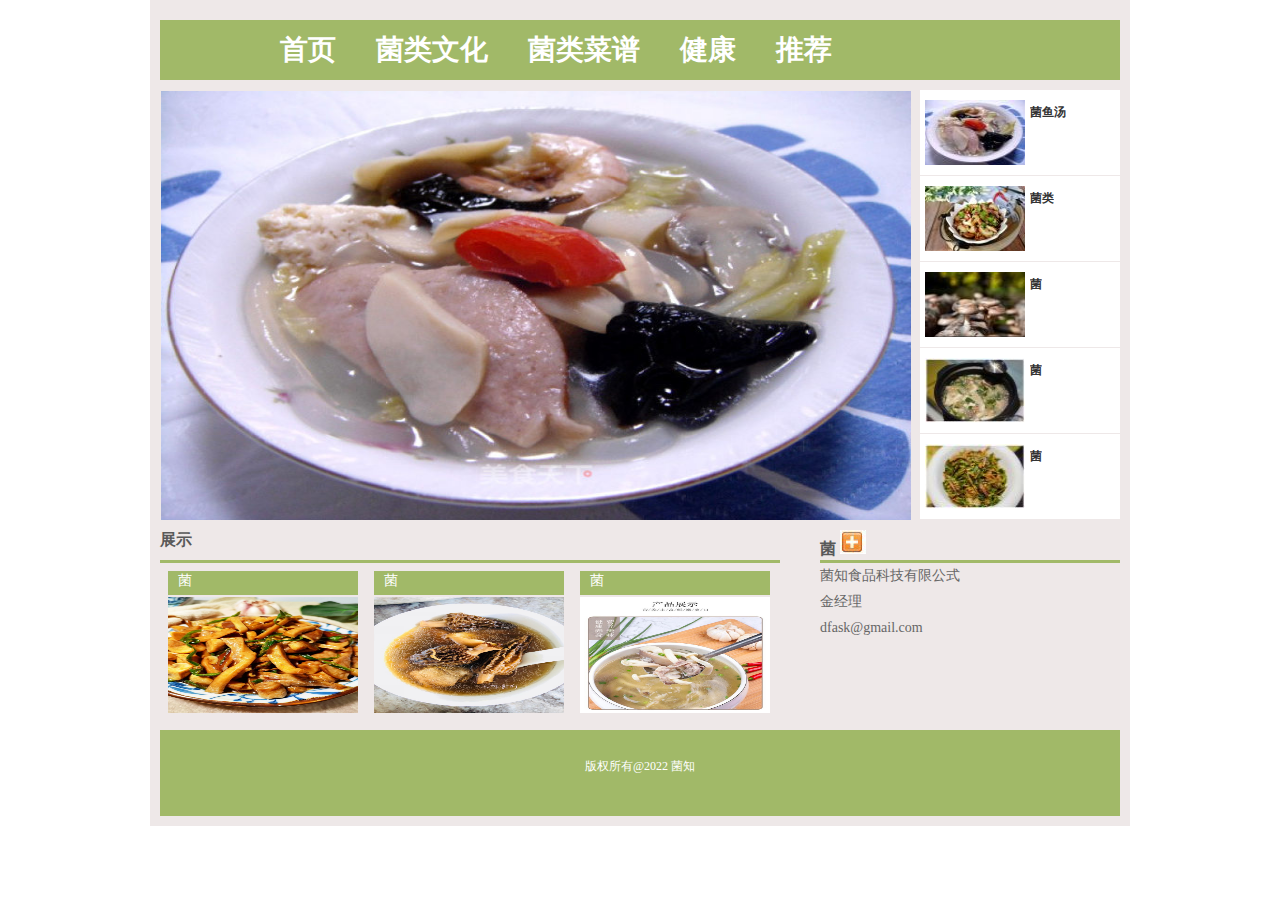
<file: index.html>
<!DOCTYPE html >
<html xmlns="http://www.w3.org/1999/xhtml">
  
<head>
<meta charset="UTF-8">
<meta http-equiv="Content-Type" content="text/html; charset=gb2312" />
<title>首页</title>
<link rel="icon" href="./images/shrae.png">
<link href="css/movie_index.css" type=text/css rel=stylesheet>
<script src="js/prototype.js" type=text/javascript></script>
</head>
<body>
<div class="con">
  <div class="head">
    <div class="nav">
      <ul>
        <li><a href="index.html">首页</a></li>
        <li><a href="wenhua.html" >菌类文化</a></li>
        <li><a href="caipu.html">菌类菜谱</a></li>
        <li><a href="jiankang.html">健康</a></li>
        <li><a href="tuijian.html" target="blank">推荐</a></li>
      </ul>
    </div>
  </div>
  <div class="lunbo"> 
    <script src="js/changimages.js" type=text/javascript></script>
    <table width="1000" height="314" border="0" cellpadding="0" cellspacing="0">
      <tr>
        <td align="left"><div class=flashbox align="center">
            <div id=SwitchBigPic>
              <div><a   href="#"><img class=pic src="images/01.jpg"></a></div>
              <div><a href="#"><img class=pic src="images/02.jpg"></a></div>
              <div><a   href="#"><img class=pic src="images/03.jpg"></a></div>
              <div><a   href="#"><img class=pic src="images/04.jpg"></a></div>
              <div><a  href="#"><img class=pic src="images/05.jpg"></a></div>
            </div>
            <ul id=SwitchNav>
              <li><a href="#"><strong>菌鱼汤</strong><img  src="images/r1.jpg"></a> </li>
              <li><a href="#"><strong>菌类</strong><img   src="images/r2.jpg"></a> </li>
              <li><a href="#"><strong>菌</strong><img   src="images/r3.jpg"></a> </li>
              <li><a href="#"><strong>菌</strong><img   src="images/r4.jpg"></a> </li>
              <li><a href="#"><strong>菌</strong><img   src="images/r5.jpg"></a> </li>
            </ul>
          </div>
          <script>
			var bigswitch = new SwitchPic(
				{
					bigpic:"SwitchBigPic",
					switchnav:"SwitchNav",
					selectstyle:"selected",
					objname:"bigswitch"
				}
			) ;
			bigswitch.goSwitch(bigswitch,0);
			bigswitch.autoSwitchTimer = setTimeout("bigswitch.autoSwitch(bigswitch) ;", 3000);
		</script></td>
      </tr>
    </table>
  </div>
  <div class="main">
    <div class="tuijian">
      <div class="tuijian_t">展示 </div>
      <div class="tui_div">
        <div class="tui_div_t">菌</div>
        <div class="tui_div_img"><a  href="#"><img class=pic src="images/1.jpg " width="190" height="116"></a></div>
      </div>
      <div class="tui_div">
        <div class="tui_div_t">菌</div>
        <div class="tui_div_img"><a  href="#"><img class=pic src="images/2.jpg" width="190" height="116"></a></div>
      </div>
      <div class="tui_div">
        <div class="tui_div_t">菌</div>
        <div class="tui_div_img"><a  href="#"><img class=pic src="images/3.jpg" width="190" height="116"></a></div>
      </div>
    </div>
    <div class="share">
      <div class="share_t">菌 <a  href="#"><img class=pic src="images/shrae.png" ></a></div>
      <div class="">
        <p> 菌知食品科技有限公式</p>
        <p> 金经理 </p>
        <p>dfask@gmail.com</p>
      </div>
    </div>
    <div style="clear:both"></div>
  </div>
  <div class="foot">
    <div style="clear:both"></div>
    <p> 版权所有@2022 菌知 </p>
  </div>
</div>
</body>
</html>
</file>
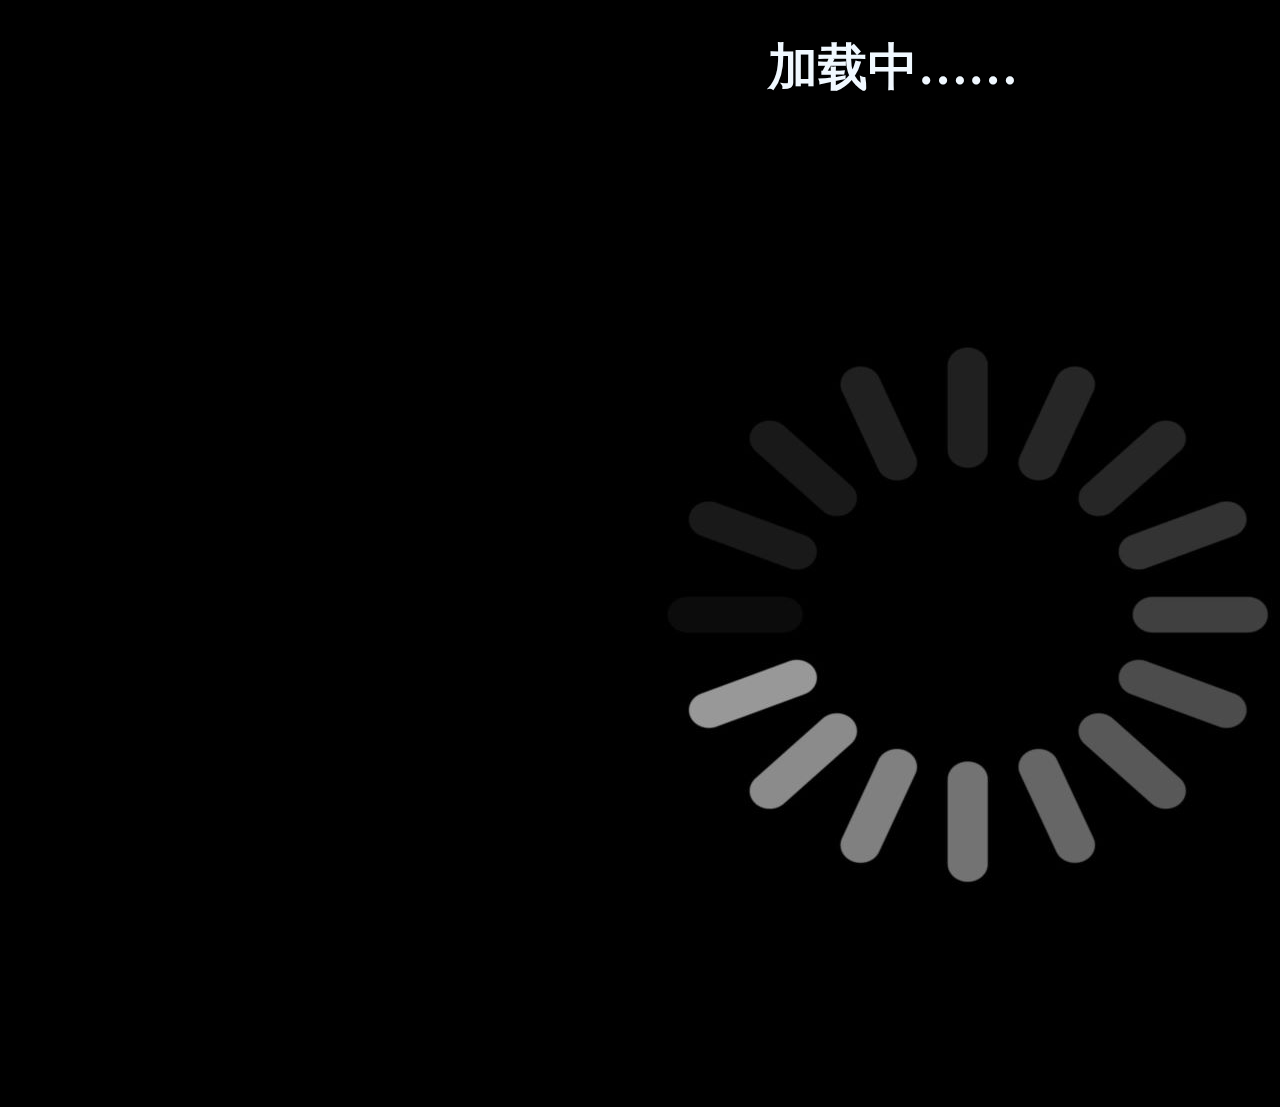
<file: 111.html>
<!DOCTYPE html>
<html lang="en">
<head>
  <meta charset="UTF-8">
  <link rel="icon" href="./images/shrae.png">
  <title>加载中</title>
</head>
<body style="background-color: black">
  <h1 style="color: aliceblue; margin-left:760px;
  font-family:STLiti ; font-size: 50px;">加载中……</h1>
  <img src="./images/jiazai.jpg"
  
</body>
</html>
</file>
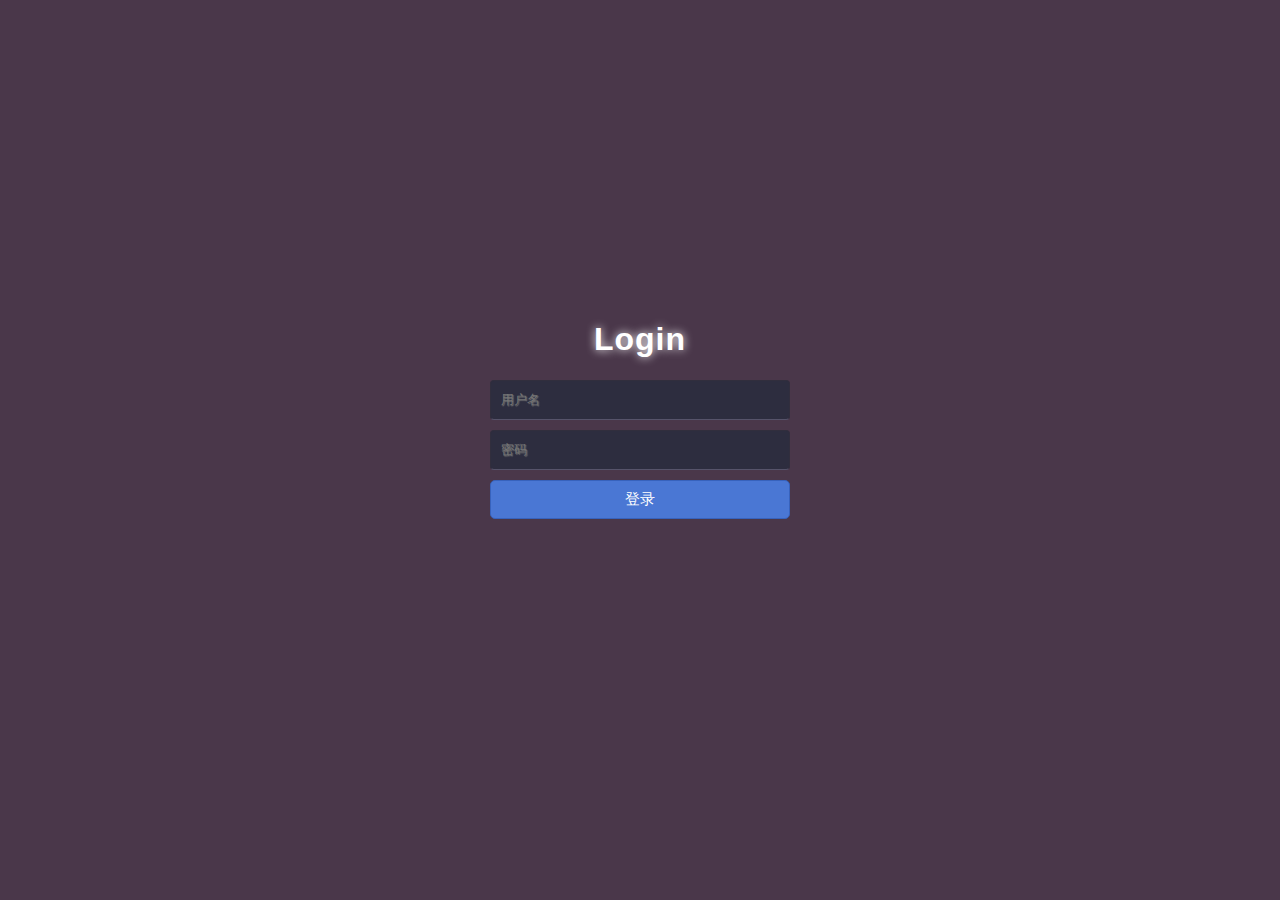
<file: 12.html>
<!DOCTYPE html>  
<html lang="en">  
<head>  
    <meta charset="UTF-8">  
    <title>Login</title>  
    <link rel="stylesheet" type="text/css" href="./css/12.css"/>  
</head>  
<body>  
    <div id="login">  
        <h1>Login</h1>  
        <form method="post">  
            <input type="text" required="required" placeholder="用户名" name="u"></input>  
            <input type="password" required="required" placeholder="密码" name="p"></input>  
            <button class="but" type="submit">登录</button>  
        </form>  
    </div>  
</body>  
</html>
</file>
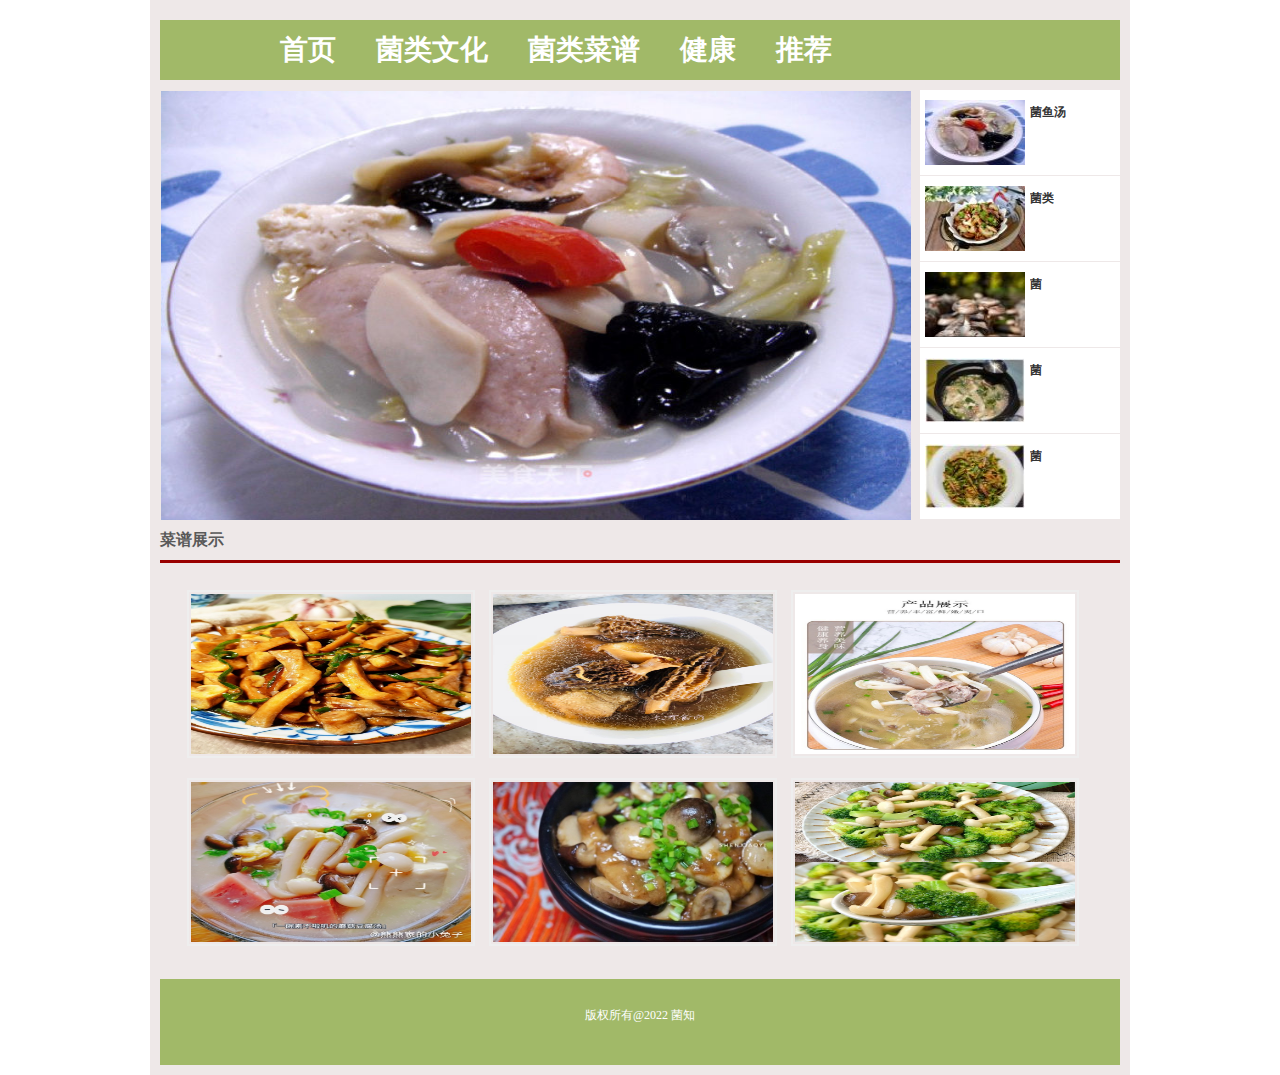
<file: caipu.html>
<!DOCTYPE html PUBLIC "-//W3C//DTD XHTML 1.0 Transitional//EN" "http://www.w3.org/TR/xhtml1/DTD/xhtml1-transitional.dtd">
<html xmlns="http://www.w3.org/1999/xhtml">
<head>
  <meta charset="UTF-8">
<meta http-equiv="Content-Type" content="text/html; charset=gb2312" />
<title>菌类菜谱</title>
<link rel="icon" href="./images/shrae.png">
<link href="css/movie_index.css" type=text/css rel=stylesheet>
<script src="js/prototype.js" type=text/javascript></script>
</head>
<body>
<div class="con">
  <div class="head">
    <div class="nav">
      <ul>
        <li><a href="index.html">首页</a></li>
        <li><a href="wenhua.html">菌类文化</a></li>
        <li><a href="caipu.html">菌类菜谱</a></li>
        <li><a href="jiankang.html">健康</a></li>
        <li><a href="tuijian.html" target="blank">推荐</a></li>
      </ul>
    </div>
  </div>
  <div class="lunbo"> 
    <script src="js/changimages.js" type=text/javascript></script>
    <table width="1000" height="314" border="0" cellpadding="0" cellspacing="0">
      <tr>
        <td align="left"><div class=flashbox align="center">
            <div id=SwitchBigPic>
              <div><a   href="#"><img class=pic src="images/01.jpg"></a></div>
              <div><a href="#"><img class=pic src="images/02.jpg"></a></div>
              <div><a   href="#"><img class=pic src="images/03.jpg"></a></div>
              <div><a   href="#"><img class=pic src="images/04.jpg"></a></div>
              <div><a  href="#"><img class=pic src="images/05.jpg"></a></div>
            </div>
            <ul id=SwitchNav>
              <li><a href="#"><strong>菌鱼汤</strong><img  src="images/r1.jpg"></a> </li>
              <li><a href="#"><strong>菌类</strong><img   src="images/r2.jpg"></a> </li>
              <li><a href="#"><strong>菌</strong><img   src="images/r3.jpg"></a> </li>
              <li><a href="#"><strong>菌</strong><img   src="images/r4.jpg"></a> </li>
              <li><a href="#"><strong>菌</strong><img   src="images/r5.jpg"></a> </li>
            </ul>
          </div>
          <script>
			var bigswitch = new SwitchPic(
				{
					bigpic:"SwitchBigPic",
					switchnav:"SwitchNav",
					selectstyle:"selected",
					objname:"bigswitch"
				}
			) ;
			bigswitch.goSwitch(bigswitch,0);
			bigswitch.autoSwitchTimer = setTimeout("bigswitch.autoSwitch(bigswitch) ;", 3000);
		</script></td>
      </tr>
    </table>
  </div>
  <div class="main">
    <div class="main_in">
      <div class="main_in_t">菜谱展示 </div>
      <div class="main_in_des">
        <div class="main_in_ms">
          <ul>
            <li><a href="page1.html"><img src="images/1.jpg" /></a></li>
            <li><a href="page2.html"><img src="images/2.jpg" /></a></li>
            <li><a href="page3.html"><img src="images/3.jpg" /></a></li>
            <li><a href="page4.html"><img src="images/4.jpg" /></a></li>
            <li><a href="page5.html"><img src="images/5.jpg" /></a></li>
            <li><a href="page6.html"><img src="images/6.jpg" /></a></li>
          </ul>
          <p></p>
          <p></p>
        </div>
      </div>
    </div>
    <div style="clear:both"></div>
  </div>
  <div class="foot">
    <div style="clear:both"></div>    
    <p> 版权所有@2022 菌知  </p>

  </div>
</div>
</body>
</html>
</file>
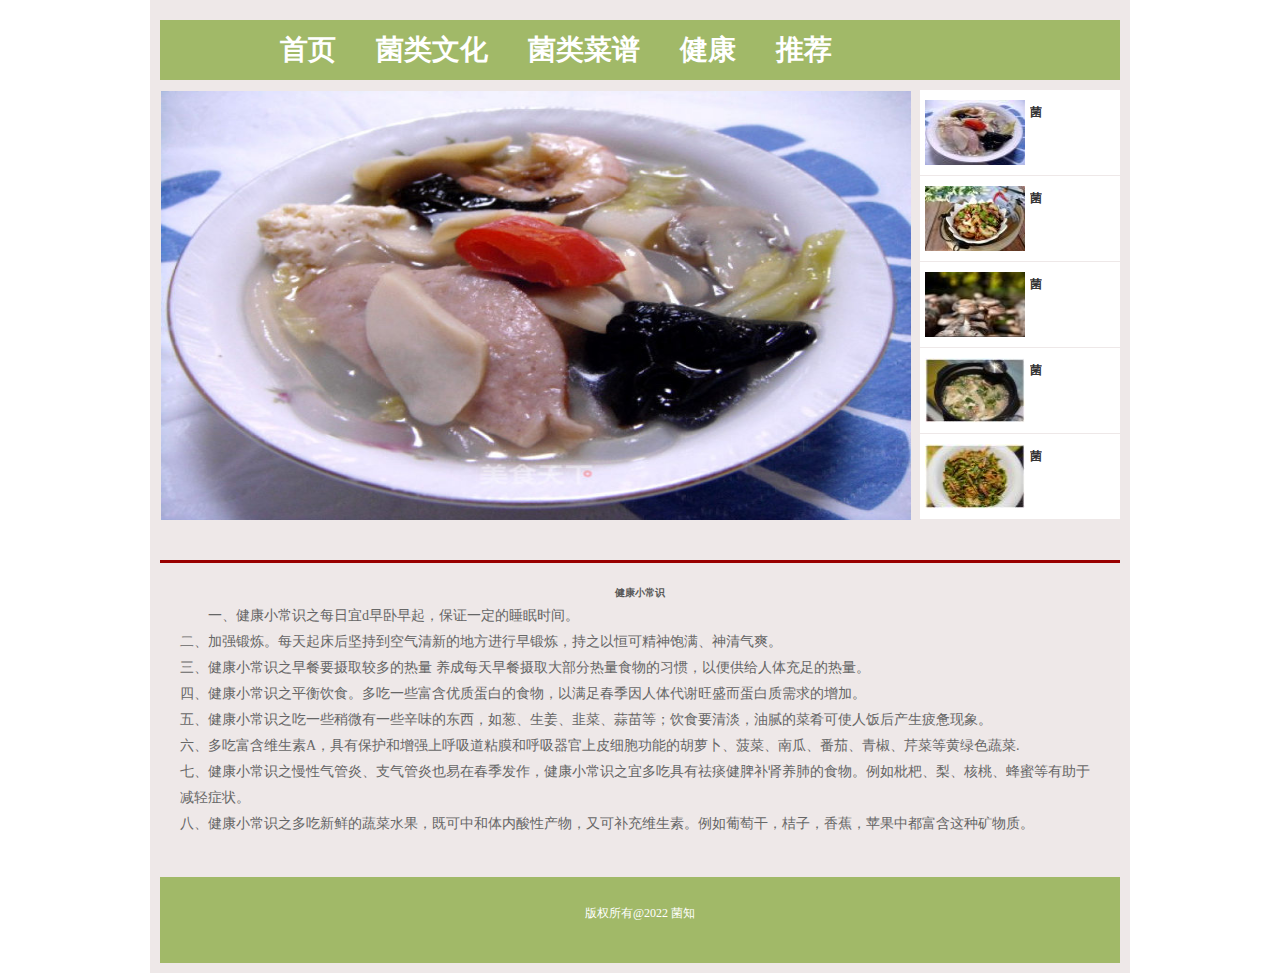
<file: jiankang.html>
<!DOCTYPE html >
<html xmlns="http://www.w3.org/1999/xhtml">
<head>
  <meta charset="UTF-8">
<meta http-equiv="Content-Type" content="text/html; charset=gb2312" />
<title>健康</title>
<link rel="icon" href="./images/shrae.png">
<link href="css/movie_index.css" type=text/css rel=stylesheet>
<script src="js/prototype.js" type=text/javascript></script>
</head>
<body>
<div class="con">
  <div class="head">
    <div class="nav">
      <ul>
        <li><a href="index.html">首页</a></li>
        <li><a href="wenhua.html">菌类文化</a></li>
        <li><a href="caipu.html">菌类菜谱</a></li>
        <li><a href="jiankang.html">健康</a></li>
        <li><a href="tuijian.html" target="blank">推荐</a></li>
      </ul>
    </div>
  </div>
  <!-- xxx -->
  <div class="lunbo"> 
    <script src="js/changimages.js" type=text/javascript></script>
    <table width="1000" height="314" border="0" cellpadding="0" cellspacing="0">
      <tr>
        <td align="left"><div class=flashbox align="center">
            <div id=SwitchBigPic>
              <div><a   href="#"><img class=pic src="images/01.jpg"></a></div>
              <div><a href="#"><img class=pic src="images/02.jpg"></a></div>
              <div><a   href="#"><img class=pic src="images/03.jpg"></a></div>
              <div><a   href="#"><img class=pic src="images/04.jpg"></a></div>
              <div><a  href="#"><img class=pic src="images/05.jpg"></a></div>
            </div>
            <ul id=SwitchNav>
              <li><a href="#"><strong>菌</strong><img  src="images/r1.jpg"></a> </li>
              <li><a href="#"><strong>菌</strong><img   src="images/r2.jpg"></a> </li>
              <li><a href="#"><strong>菌</strong><img   src="images/r3.jpg"></a> </li>
              <li><a href="#"><strong>菌</strong><img   src="images/r4.jpg"></a> </li>
              <li><a href="#"><strong>菌</strong><img   src="images/r5.jpg"></a> </li>
            </ul>
          </div>
          <script>
			var bigswitch = new SwitchPic(
				{
					bigpic:"SwitchBigPic",
					switchnav:"SwitchNav",
					selectstyle:"selected",
					objname:"bigswitch"
				}
			) ;
			bigswitch.goSwitch(bigswitch,0);
			bigswitch.autoSwitchTimer = setTimeout("bigswitch.autoSwitch(bigswitch) ;", 3000);
		</script></td>
      </tr>
    </table>
  </div>
  <div class="main">
    <div class="main_in">
      <div class="main_in_t">  </div>
      <div class="main_in_des">
        <h5>健康小常识</h5>
        <p>    
        
        </p>
        <p>
          一、健康小常识之每日宜d早卧早起，保证一定的睡眠时间。<br>

          二、加强锻炼。每天起床后坚持到空气清新的地方进行早锻炼，持之以恒可精神饱满、神清气爽。<br>
          
          三、健康小常识之早餐要摄取较多的热量 养成每天早餐摄取大部分热量食物的习惯，以便供给人体充足的热量。<br>
          
          四、健康小常识之平衡饮食。多吃一些富含优质蛋白的食物，以满足春季因人体代谢旺盛而蛋白质需求的增加。<br>
          
          五、健康小常识之吃一些稍微有一些辛味的东西，如葱、生姜、韭菜、蒜苗等；饮食要清淡，油腻的菜肴可使人饭后产生疲惫现象。<br>
          
          六、多吃富含维生素A，具有保护和增强上呼吸道粘膜和呼吸器官上皮细胞功能的胡萝卜、菠菜、南瓜、番茄、青椒、芹菜等黄绿色蔬菜.<br>
          
          七、健康小常识之慢性气管炎、支气管炎也易在春季发作，健康小常识之宜多吃具有祛痰健脾补肾养肺的食物。例如枇杷、梨、核桃、蜂蜜等有助于减轻症状。<br>
          
          八、健康小常识之多吃新鲜的蔬菜水果，既可中和体内酸性产物，又可补充维生素。例如葡萄干，桔子，香蕉，苹果中都富含这种矿物质。
        </p>
      </div>
    </div>
    <div style="clear:both"></div>
  </div>
  <div class="foot">
    <div style="clear:both"></div>
    <p> 版权所有@2022 菌知 </p>
  </div>
</div>
</body>
</html>
</file>
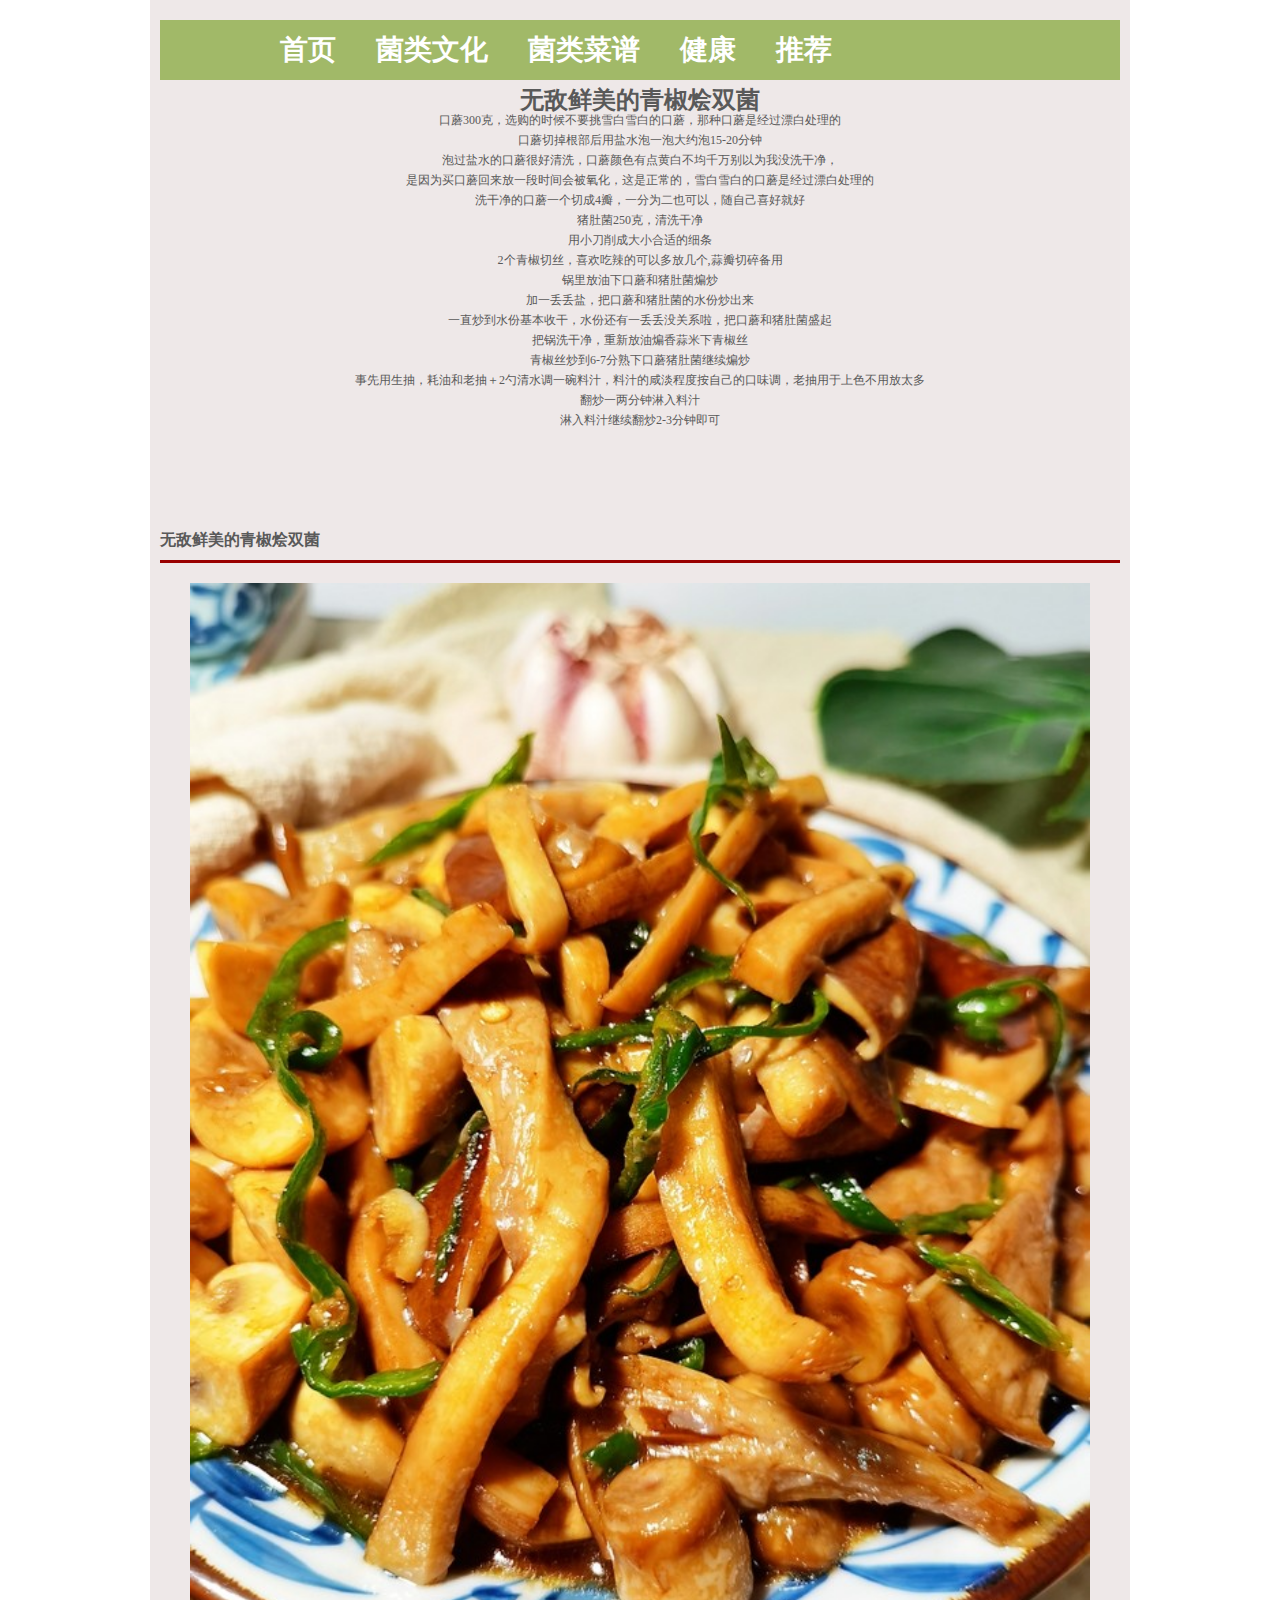
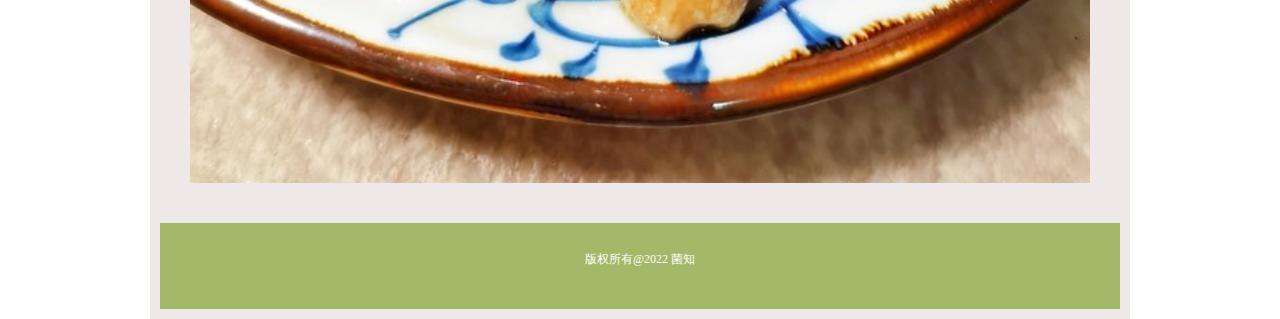
<file: page1.html>
<!DOCTYPE html PUBLIC "-//W3C//DTD XHTML 1.0 Transitional//EN" "http://www.w3.org/TR/xhtml1/DTD/xhtml1-transitional.dtd">
<html xmlns="http://www.w3.org/1999/xhtml">
<head>
  <meta charset="UTF-8">
<meta http-equiv="Content-Type" content="text/html; charset=gb2312" />
<title>菜1</title>
<link rel="icon" href="./images/shrae.png">
<link href="css/movie_index.css" type=text/css rel=stylesheet>
<script src="js/prototype.js" type=text/javascript></script>
</head>
<body>
<div class="con">
  <div class="head">
    <div class="nav">
      <ul>
        <li><a href="index.html">首页</a></li>
        <li><a href="caipu.html">菌类文化</a></li>
        <li><a href="tiandian.html">菌类菜谱</a></li>
        <li><a href="jiankang.html">健康</a></li>
        <li><a href="tuijian.html" target="blank">推荐</a></li>
      </ul>
    </div>
  </div>
  <div class="lunbo"> 
<h1>无敌鲜美的青椒烩双菌</h1>
<p>口蘑300克，选购的时候不要挑雪白雪白的口蘑，那种口蘑是经过漂白处理的</p>
<p>口蘑切掉根部后用盐水泡一泡大约泡15-20分钟</p>
<p>泡过盐水的口蘑很好清洗，口蘑颜色有点黄白不均千万别以为我没洗干净，<br>
  是因为买口蘑回来放一段时间会被氧化，这是正常的，雪白雪白的口蘑是经过漂白处理的</p>
  <p>洗干净的口蘑一个切成4瓣，一分为二也可以，随自己喜好就好</p>
  <p>猪肚菌250克，清洗干净</p>
  <p>用小刀削成大小合适的细条</p>
  <p>2个青椒切丝，喜欢吃辣的可以多放几个,蒜瓣切碎备用</p>
  <p>锅里放油下口蘑和猪肚菌煸炒</p>
  <p>加一丢丢盐，把口蘑和猪肚菌的水份炒出来</p>
  <p>一直炒到水份基本收干，水份还有一丢丢没关系啦，把口蘑和猪肚菌盛起</p>
  <p>把锅洗干净，重新放油煸香蒜米下青椒丝</p>
  <p>青椒丝炒到6-7分熟下口蘑猪肚菌继续煸炒</p>
  <p>事先用生抽，耗油和老抽＋2勺清水调一碗料汁，料汁的咸淡程度按自己的口味调，老抽用于上色不用放太多</p>
  <p>翻炒一两分钟淋入料汁</p>
  <p>淋入料汁继续翻炒2-3分钟即可</p>
  </div>
  <div class="main">
    <div class="main_in">
      <div class="main_in_t">无敌鲜美的青椒烩双菌 </div>
      <div class="main_in_des">
        <div class=""> <img src="images/1.jpg" width="900" />
          </ul>
          <p></p>
          <p></p>
        </div>
      </div>
    </div>
    <div style="clear:both"></div>
  </div>
  <div class="foot">
    <div style="clear:both"></div>
    <p> 版权所有@2022 菌知  </p>
  </div>
</div>
</body>
</html>
</file>
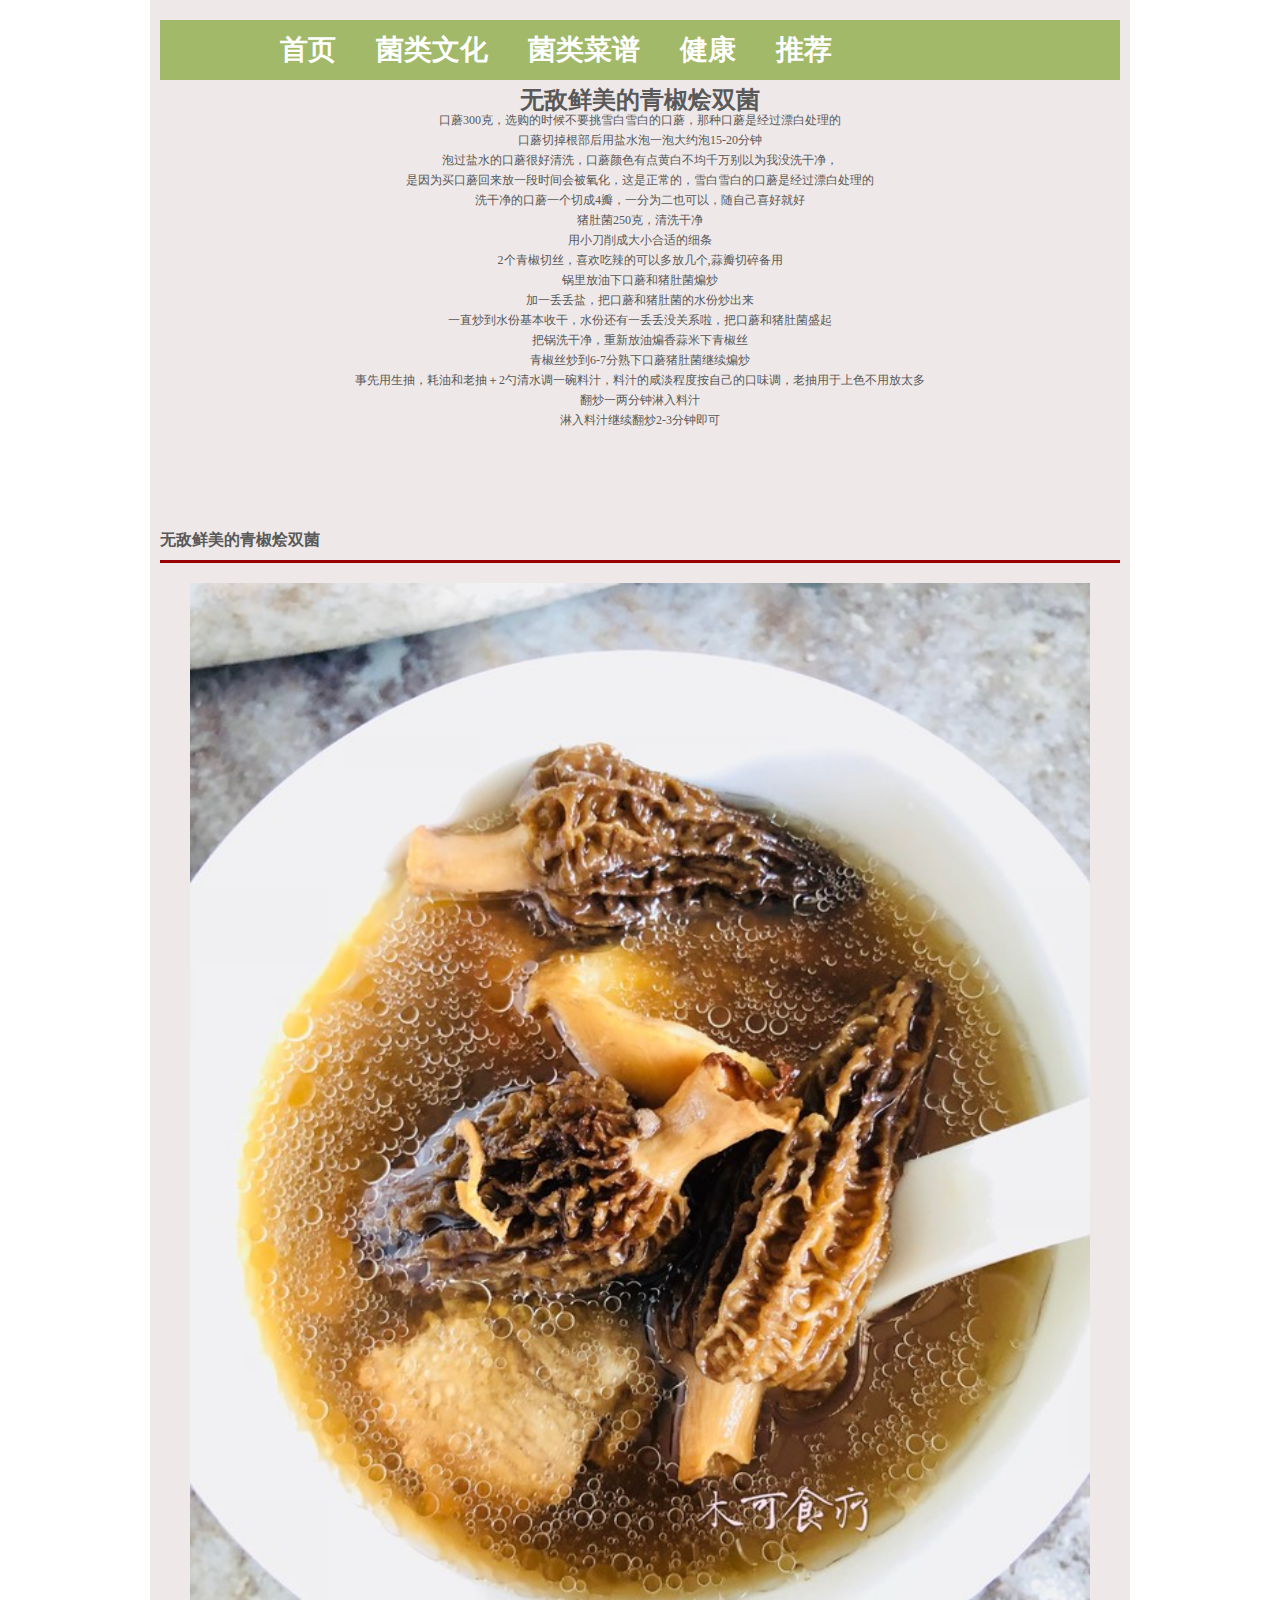
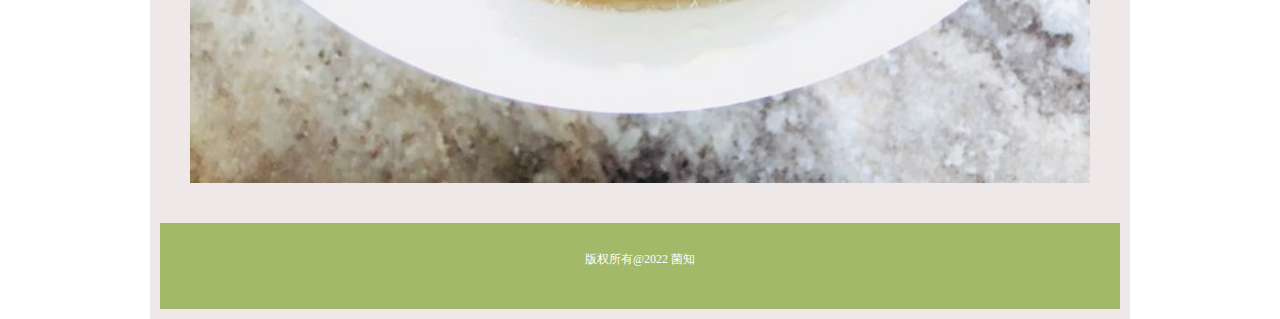
<file: page2.html>
<!DOCTYPE html PUBLIC "-//W3C//DTD XHTML 1.0 Transitional//EN" "http://www.w3.org/TR/xhtml1/DTD/xhtml1-transitional.dtd">
<html xmlns="http://www.w3.org/1999/xhtml">
<head>
  <meta charset="UTF-8">
<meta http-equiv="Content-Type" content="text/html; charset=gb2312" />
<title>菜2</title>
<link rel="icon" href="./images/shrae.png">
<link href="css/movie_index.css" type=text/css rel=stylesheet>
<script src="js/prototype.js" type=text/javascript></script>
</head>
<body>
<div class="con">
  <div class="head">
    <div class="nav">
      <ul>
        <li><a href="index.html">首页</a></li>
        <li><a href="wenhua.html">菌类文化</a></li>
        <li><a href="caipu.html">菌类菜谱</a></li>
        <li><a href="jiankang.html">健康</a></li>
        <li><a href="tuijian.html" target="blank">推荐</a></li>
      </ul>
    </div>
  </div>
  <div class="lunbo"> 
<h1>无敌鲜美的青椒烩双菌</h1>
<p>口蘑300克，选购的时候不要挑雪白雪白的口蘑，那种口蘑是经过漂白处理的</p>
<p>口蘑切掉根部后用盐水泡一泡大约泡15-20分钟</p>
<p>泡过盐水的口蘑很好清洗，口蘑颜色有点黄白不均千万别以为我没洗干净，<br>
  是因为买口蘑回来放一段时间会被氧化，这是正常的，雪白雪白的口蘑是经过漂白处理的</p>
  <p>洗干净的口蘑一个切成4瓣，一分为二也可以，随自己喜好就好</p>
  <p>猪肚菌250克，清洗干净</p>
  <p>用小刀削成大小合适的细条</p>
  <p>2个青椒切丝，喜欢吃辣的可以多放几个,蒜瓣切碎备用</p>
  <p>锅里放油下口蘑和猪肚菌煸炒</p>
  <p>加一丢丢盐，把口蘑和猪肚菌的水份炒出来</p>
  <p>一直炒到水份基本收干，水份还有一丢丢没关系啦，把口蘑和猪肚菌盛起</p>
  <p>把锅洗干净，重新放油煸香蒜米下青椒丝</p>
  <p>青椒丝炒到6-7分熟下口蘑猪肚菌继续煸炒</p>
  <p>事先用生抽，耗油和老抽＋2勺清水调一碗料汁，料汁的咸淡程度按自己的口味调，老抽用于上色不用放太多</p>
  <p>翻炒一两分钟淋入料汁</p>
  <p>淋入料汁继续翻炒2-3分钟即可</p>
  </div>
  <div class="main">
    <div class="main_in">
      <div class="main_in_t">无敌鲜美的青椒烩双菌 </div>
      <div class="main_in_des">
        <div class=""> <img src="images/2.jpg" width="900" />
          </ul>
          <p></p>
          <p></p>
        </div>
      </div>
    </div>
    <div style="clear:both"></div>
  </div>
  <div class="foot">
    <div style="clear:both"></div>
    <p> 版权所有@2022 菌知  </p>
  </div>
</div>
</body>
</html>
</file>
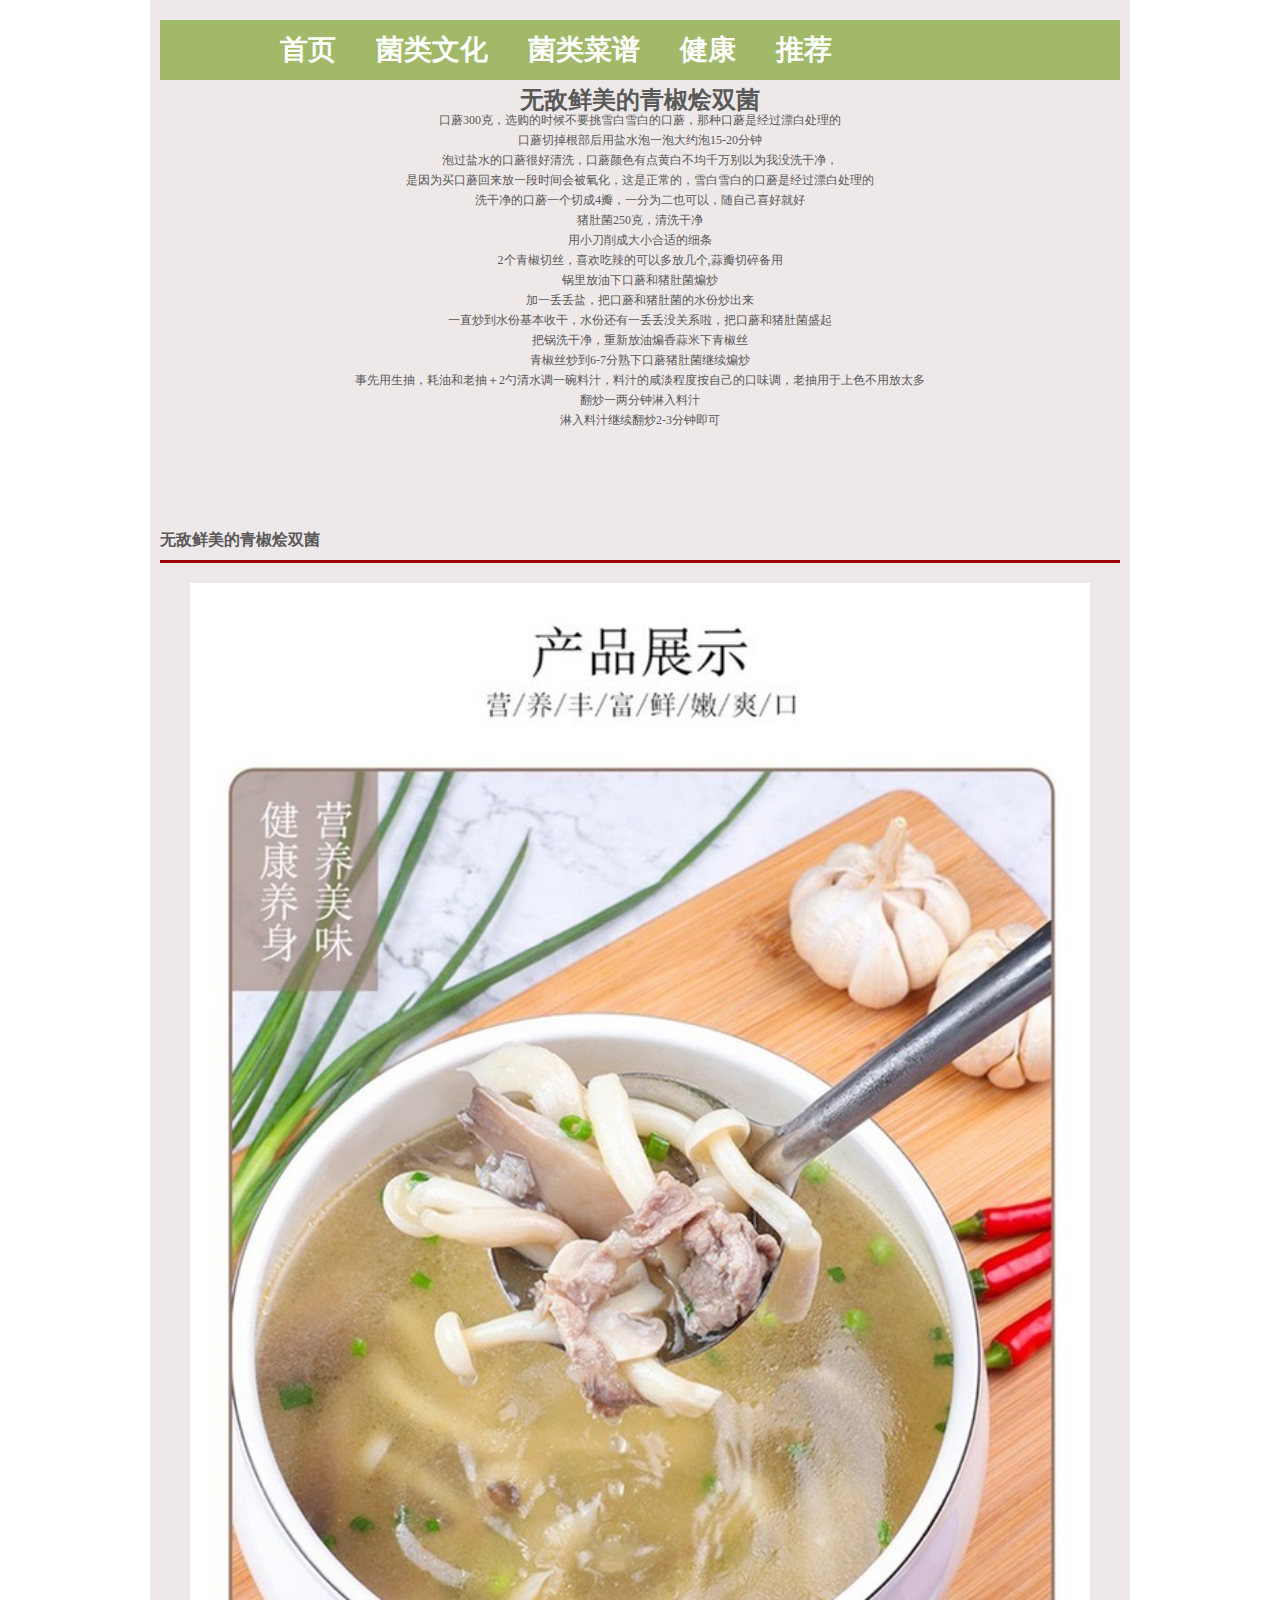
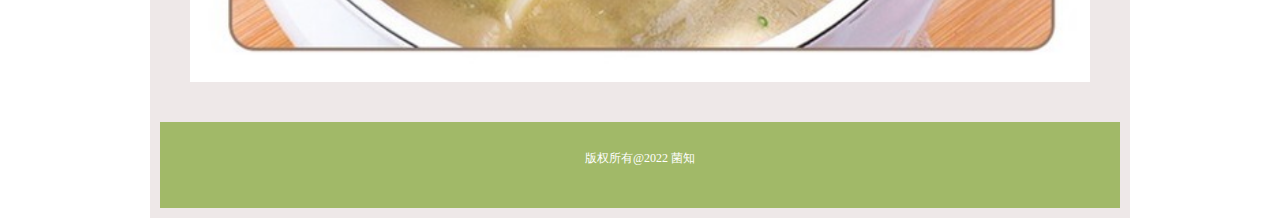
<file: page3.html>
<!DOCTYPE html PUBLIC "-//W3C//DTD XHTML 1.0 Transitional//EN" "http://www.w3.org/TR/xhtml1/DTD/xhtml1-transitional.dtd">
<html xmlns="http://www.w3.org/1999/xhtml">
<head>
  <meta charset="UTF-8">
<meta http-equiv="Content-Type" content="text/html; charset=gb2312" />
<title>菜3</title>
<link rel="icon" href="./images/shrae.png">
<link href="css/movie_index.css" type=text/css rel=stylesheet>
<script src="js/prototype.js" type=text/javascript></script>
</head>
<body>
<div class="con">
  <div class="head">
    <div class="nav">
      <ul>
        <li><a href="index.html">首页</a></li>
        <li><a href="wenhua.html">菌类文化</a></li>
        <li><a href="caipu.html">菌类菜谱</a></li>
        <li><a href="jiankang.html">健康</a></li>
        <li><a href="tuijian.html" target="blank">推荐</a></li>
      </ul>
    </div>
  </div>
  <div class="lunbo"> 
<h1>无敌鲜美的青椒烩双菌</h1>
<p>口蘑300克，选购的时候不要挑雪白雪白的口蘑，那种口蘑是经过漂白处理的</p>
<p>口蘑切掉根部后用盐水泡一泡大约泡15-20分钟</p>
<p>泡过盐水的口蘑很好清洗，口蘑颜色有点黄白不均千万别以为我没洗干净，<br>
  是因为买口蘑回来放一段时间会被氧化，这是正常的，雪白雪白的口蘑是经过漂白处理的</p>
  <p>洗干净的口蘑一个切成4瓣，一分为二也可以，随自己喜好就好</p>
  <p>猪肚菌250克，清洗干净</p>
  <p>用小刀削成大小合适的细条</p>
  <p>2个青椒切丝，喜欢吃辣的可以多放几个,蒜瓣切碎备用</p>
  <p>锅里放油下口蘑和猪肚菌煸炒</p>
  <p>加一丢丢盐，把口蘑和猪肚菌的水份炒出来</p>
  <p>一直炒到水份基本收干，水份还有一丢丢没关系啦，把口蘑和猪肚菌盛起</p>
  <p>把锅洗干净，重新放油煸香蒜米下青椒丝</p>
  <p>青椒丝炒到6-7分熟下口蘑猪肚菌继续煸炒</p>
  <p>事先用生抽，耗油和老抽＋2勺清水调一碗料汁，料汁的咸淡程度按自己的口味调，老抽用于上色不用放太多</p>
  <p>翻炒一两分钟淋入料汁</p>
  <p>淋入料汁继续翻炒2-3分钟即可</p>
  </div>
  <div class="main">
    <div class="main_in">
      <div class="main_in_t">无敌鲜美的青椒烩双菌 </div>
      <div class="main_in_des">
        <div class=""> <img src="images/3.jpg" width="900" />
          </ul>
          <p></p>
          <p></p>
        </div>
      </div>
    </div>
    <div style="clear:both"></div>
  </div>
  <div class="foot">
    <div style="clear:both"></div>
    <p> 版权所有@2022 菌知  </p>
  </div>
</div>
</body>
</html>
</file>
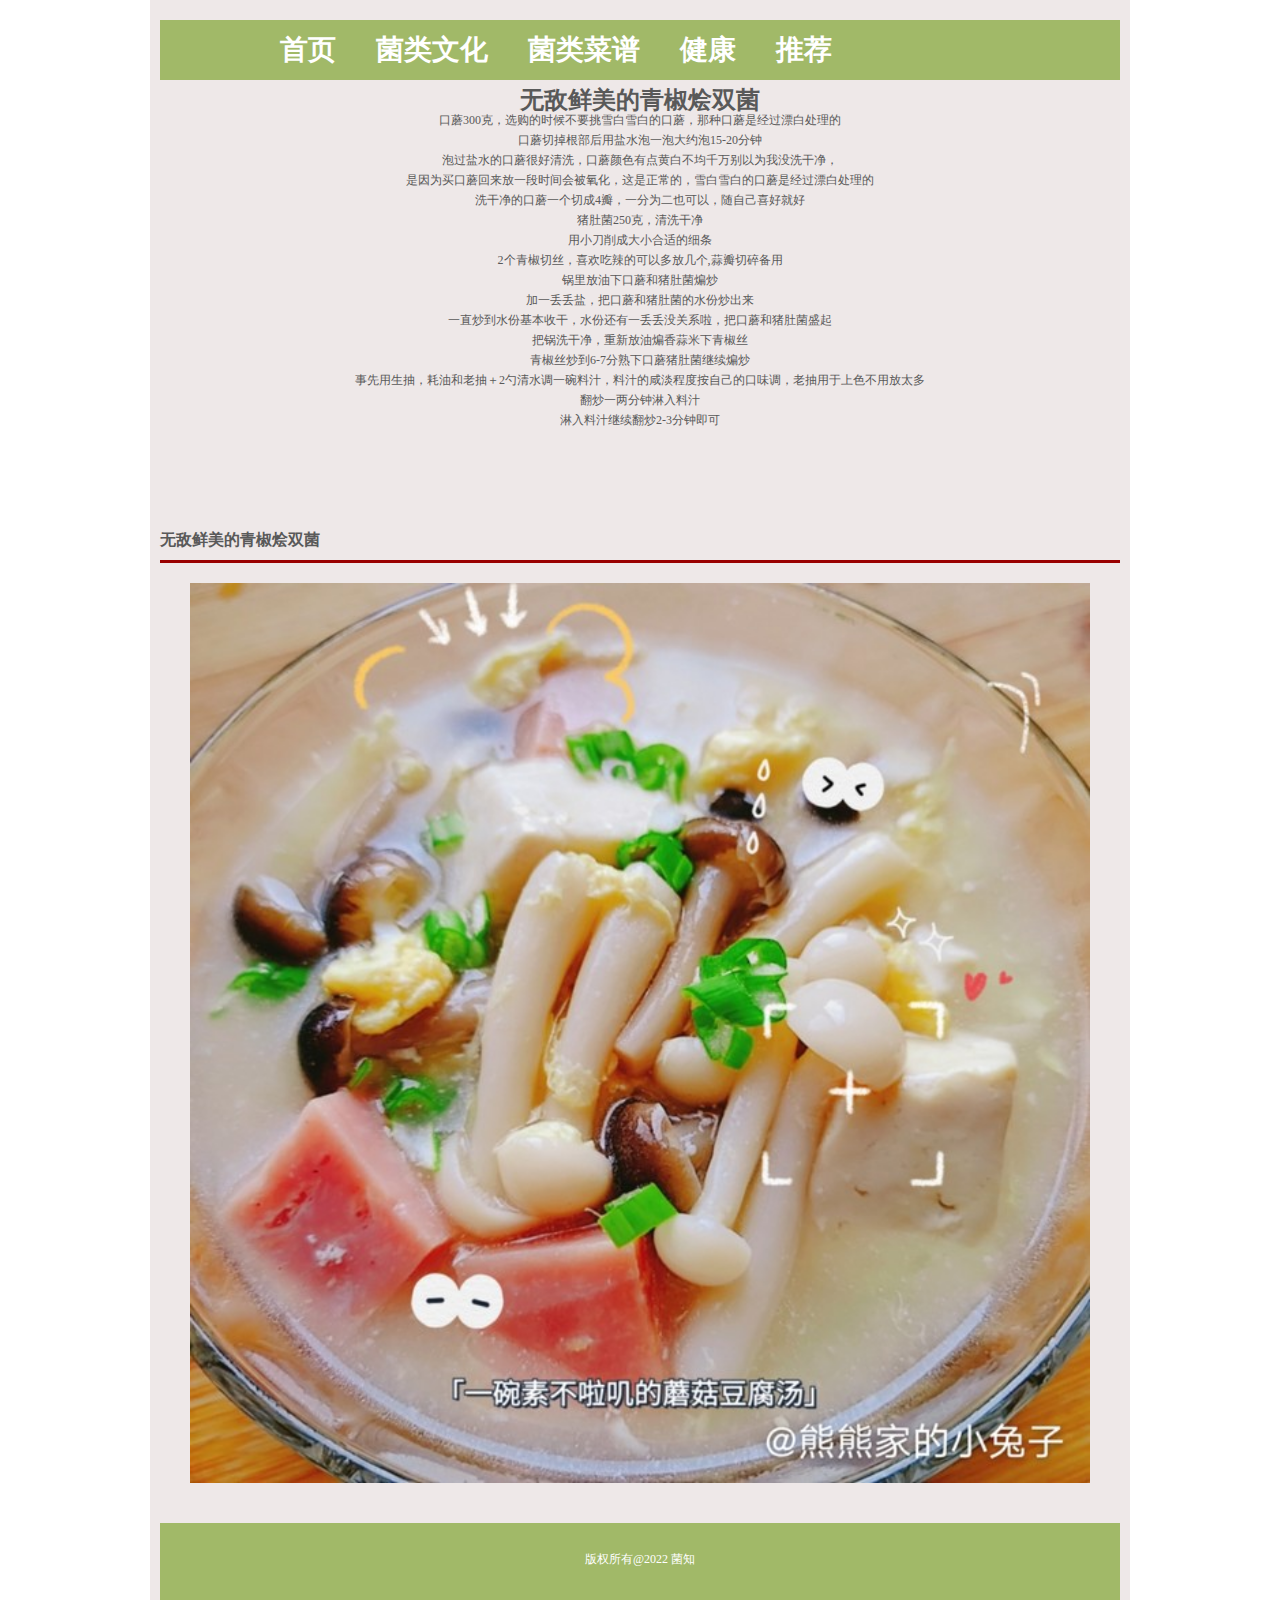
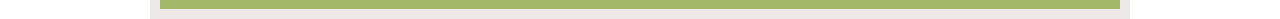
<file: page4.html>
<!DOCTYPE html PUBLIC "-//W3C//DTD XHTML 1.0 Transitional//EN" "http://www.w3.org/TR/xhtml1/DTD/xhtml1-transitional.dtd">
<html xmlns="http://www.w3.org/1999/xhtml">
<head>
  <meta charset="UTF-8">
<meta http-equiv="Content-Type" content="text/html; charset=gb2312" />
<title>菜4</title>
<link rel="icon" href="./images/shrae.png">
<link href="css/movie_index.css" type=text/css rel=stylesheet>
<script src="js/prototype.js" type=text/javascript></script>
</head>
<body>
<div class="con">
  <div class="head">
    <div class="nav">
      <ul>
        <li><a href="index.html">首页</a></li>
        <li><a href="wenhua.html">菌类文化</a></li>
        <li><a href="caipu.html">菌类菜谱</a></li>
        <li><a href="jiankang.html">健康</a></li>
        <li><a href="tuijain.html" target="blank">推荐</a></li>
      </ul>
    </div>
  </div>
  <div class="lunbo"> 
<h1>无敌鲜美的青椒烩双菌</h1>
<p>口蘑300克，选购的时候不要挑雪白雪白的口蘑，那种口蘑是经过漂白处理的</p>
<p>口蘑切掉根部后用盐水泡一泡大约泡15-20分钟</p>
<p>泡过盐水的口蘑很好清洗，口蘑颜色有点黄白不均千万别以为我没洗干净，<br>
  是因为买口蘑回来放一段时间会被氧化，这是正常的，雪白雪白的口蘑是经过漂白处理的</p>
  <p>洗干净的口蘑一个切成4瓣，一分为二也可以，随自己喜好就好</p>
  <p>猪肚菌250克，清洗干净</p>
  <p>用小刀削成大小合适的细条</p>
  <p>2个青椒切丝，喜欢吃辣的可以多放几个,蒜瓣切碎备用</p>
  <p>锅里放油下口蘑和猪肚菌煸炒</p>
  <p>加一丢丢盐，把口蘑和猪肚菌的水份炒出来</p>
  <p>一直炒到水份基本收干，水份还有一丢丢没关系啦，把口蘑和猪肚菌盛起</p>
  <p>把锅洗干净，重新放油煸香蒜米下青椒丝</p>
  <p>青椒丝炒到6-7分熟下口蘑猪肚菌继续煸炒</p>
  <p>事先用生抽，耗油和老抽＋2勺清水调一碗料汁，料汁的咸淡程度按自己的口味调，老抽用于上色不用放太多</p>
  <p>翻炒一两分钟淋入料汁</p>
  <p>淋入料汁继续翻炒2-3分钟即可</p>
  </div>
  <div class="main">
    <div class="main_in">
      <div class="main_in_t">无敌鲜美的青椒烩双菌 </div>
      <div class="main_in_des">
        <div class=""> <img src="images/4.jpg" width="900" />
          </ul>
          <p></p>
          <p></p>
        </div>
      </div>
    </div>
    <div style="clear:both"></div>
  </div>
  <div class="foot">
    <div style="clear:both"></div>
    <p> 版权所有@2022 菌知  </p>
  </div>
</div>
</body>
</html>
</file>
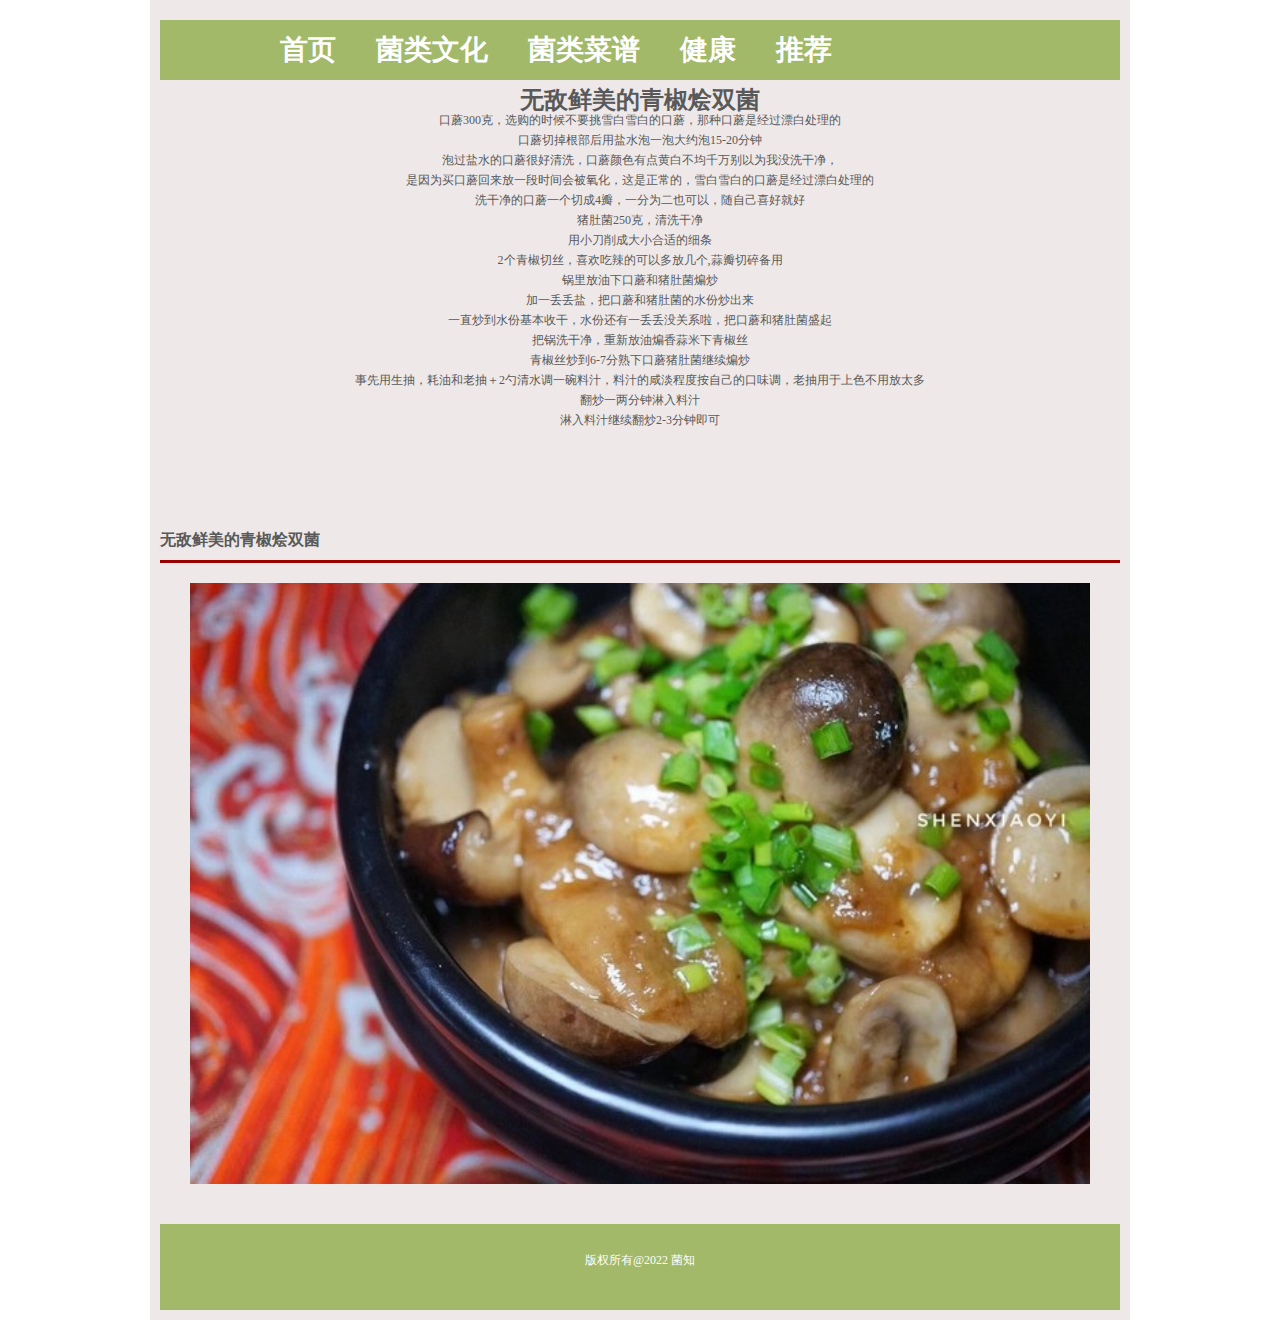
<file: page5.html>
<!DOCTYPE html PUBLIC "-//W3C//DTD XHTML 1.0 Transitional//EN" "http://www.w3.org/TR/xhtml1/DTD/xhtml1-transitional.dtd">
<html xmlns="http://www.w3.org/1999/xhtml">
<head>
  <meta charset="UTF-8">
<meta http-equiv="Content-Type" content="text/html; charset=gb2312" />
<title>菜5</title>
<link rel="icon" href="./images/shrae.png">
<link href="css/movie_index.css" type=text/css rel=stylesheet>
<script src="js/prototype.js" type=text/javascript></script>
</head>
<body>
<div class="con">
  <div class="head">
    <div class="nav">
      <ul>
        <li><a href="index.html">首页</a></li>
        <li><a href="wenhua.html">菌类文化</a></li>
        <li><a href="caipu.html">菌类菜谱</a></li>
        <li><a href="jiankang.html">健康</a></li>
        <li><a href="tuijian.html" target="blank">推荐</a></li>
      </ul>
    </div>
  </div>
  <div class="lunbo"> 
<h1>无敌鲜美的青椒烩双菌</h1>
<p>口蘑300克，选购的时候不要挑雪白雪白的口蘑，那种口蘑是经过漂白处理的</p>
<p>口蘑切掉根部后用盐水泡一泡大约泡15-20分钟</p>
<p>泡过盐水的口蘑很好清洗，口蘑颜色有点黄白不均千万别以为我没洗干净，<br>
  是因为买口蘑回来放一段时间会被氧化，这是正常的，雪白雪白的口蘑是经过漂白处理的</p>
  <p>洗干净的口蘑一个切成4瓣，一分为二也可以，随自己喜好就好</p>
  <p>猪肚菌250克，清洗干净</p>
  <p>用小刀削成大小合适的细条</p>
  <p>2个青椒切丝，喜欢吃辣的可以多放几个,蒜瓣切碎备用</p>
  <p>锅里放油下口蘑和猪肚菌煸炒</p>
  <p>加一丢丢盐，把口蘑和猪肚菌的水份炒出来</p>
  <p>一直炒到水份基本收干，水份还有一丢丢没关系啦，把口蘑和猪肚菌盛起</p>
  <p>把锅洗干净，重新放油煸香蒜米下青椒丝</p>
  <p>青椒丝炒到6-7分熟下口蘑猪肚菌继续煸炒</p>
  <p>事先用生抽，耗油和老抽＋2勺清水调一碗料汁，料汁的咸淡程度按自己的口味调，老抽用于上色不用放太多</p>
  <p>翻炒一两分钟淋入料汁</p>
  <p>淋入料汁继续翻炒2-3分钟即可</p>
  </div>
  <div class="main">
    <div class="main_in">
      <div class="main_in_t">无敌鲜美的青椒烩双菌 </div>
      <div class="main_in_des">
        <div class=""> <img src="images/5.jpg" width="900" />
          </ul>
          <p></p>
          <p></p>
        </div>
      </div>
    </div>
    <div style="clear:both"></div>
  </div>
  <div class="foot">
    <div style="clear:both"></div>
    <p> 版权所有@2022 菌知  </p>
  </div>
</div>
</body>
</html>
</file>
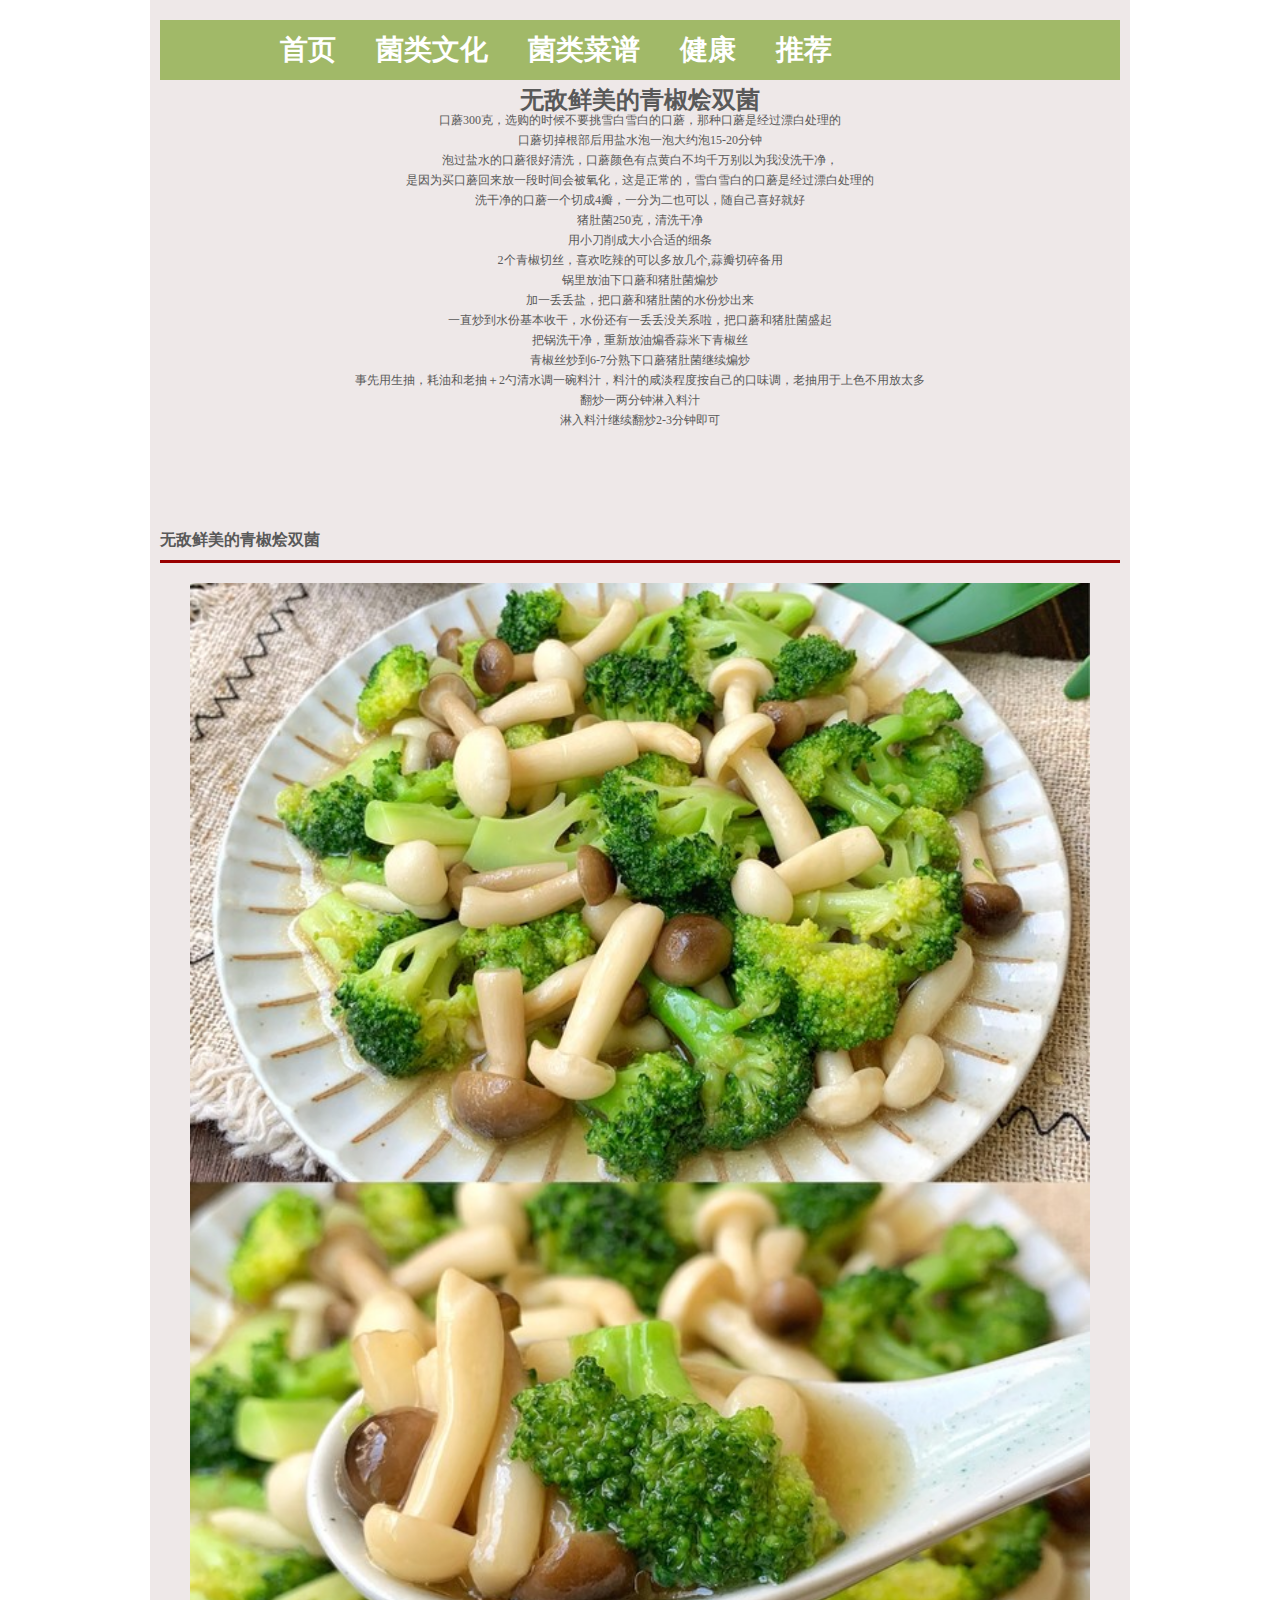
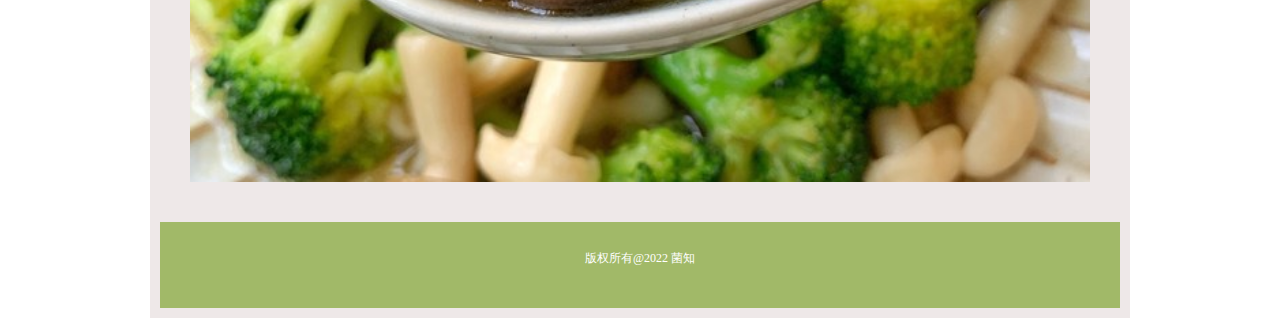
<file: page6.html>
<!DOCTYPE html PUBLIC "-//W3C//DTD XHTML 1.0 Transitional//EN" "http://www.w3.org/TR/xhtml1/DTD/xhtml1-transitional.dtd">
<html xmlns="http://www.w3.org/1999/xhtml">
<head>
  <meta charset="UTF-8">
<meta http-equiv="Content-Type" content="text/html; charset=gb2312" />
<title>菜6</title>
<link rel="icon" href="./images/shrae.png">
<link href="css/movie_index.css" type=text/css rel=stylesheet>
<script src="js/prototype.js" type=text/javascript></script>
</head>
<body>
<div class="con">
  <div class="head">
    <div class="nav">
      <ul>
        <li><a href="index.html">首页</a></li>
        <li><a href="wenhua.html">菌类文化</a></li>
        <li><a href="caipu.html">菌类菜谱</a></li>
        <li><a href="jiankang.html">健康</a></li>
        <li><a href="tuijian.html" target="blank">推荐</a></li>
      </ul>
    </div>
  </div>
  <div class="lunbo"> 
<h1>无敌鲜美的青椒烩双菌</h1>
<p>口蘑300克，选购的时候不要挑雪白雪白的口蘑，那种口蘑是经过漂白处理的</p>
<p>口蘑切掉根部后用盐水泡一泡大约泡15-20分钟</p>
<p>泡过盐水的口蘑很好清洗，口蘑颜色有点黄白不均千万别以为我没洗干净，<br>
  是因为买口蘑回来放一段时间会被氧化，这是正常的，雪白雪白的口蘑是经过漂白处理的</p>
  <p>洗干净的口蘑一个切成4瓣，一分为二也可以，随自己喜好就好</p>
  <p>猪肚菌250克，清洗干净</p>
  <p>用小刀削成大小合适的细条</p>
  <p>2个青椒切丝，喜欢吃辣的可以多放几个,蒜瓣切碎备用</p>
  <p>锅里放油下口蘑和猪肚菌煸炒</p>
  <p>加一丢丢盐，把口蘑和猪肚菌的水份炒出来</p>
  <p>一直炒到水份基本收干，水份还有一丢丢没关系啦，把口蘑和猪肚菌盛起</p>
  <p>把锅洗干净，重新放油煸香蒜米下青椒丝</p>
  <p>青椒丝炒到6-7分熟下口蘑猪肚菌继续煸炒</p>
  <p>事先用生抽，耗油和老抽＋2勺清水调一碗料汁，料汁的咸淡程度按自己的口味调，老抽用于上色不用放太多</p>
  <p>翻炒一两分钟淋入料汁</p>
  <p>淋入料汁继续翻炒2-3分钟即可</p>
  </div>
  <div class="main">
    <div class="main_in">
      <div class="main_in_t">无敌鲜美的青椒烩双菌 </div>
      <div class="main_in_des">
        <div class=""> <img src="images/6.jpg" width="900" />
          </ul>
          <p></p>
          <p></p>
        </div>
      </div>
    </div>
    <div style="clear:both"></div>
  </div>
  <div class="foot">
    <div style="clear:both"></div>
    <p> 版权所有@2022 菌知  </p>
  </div>
</div>
</body>
</html>
</file>
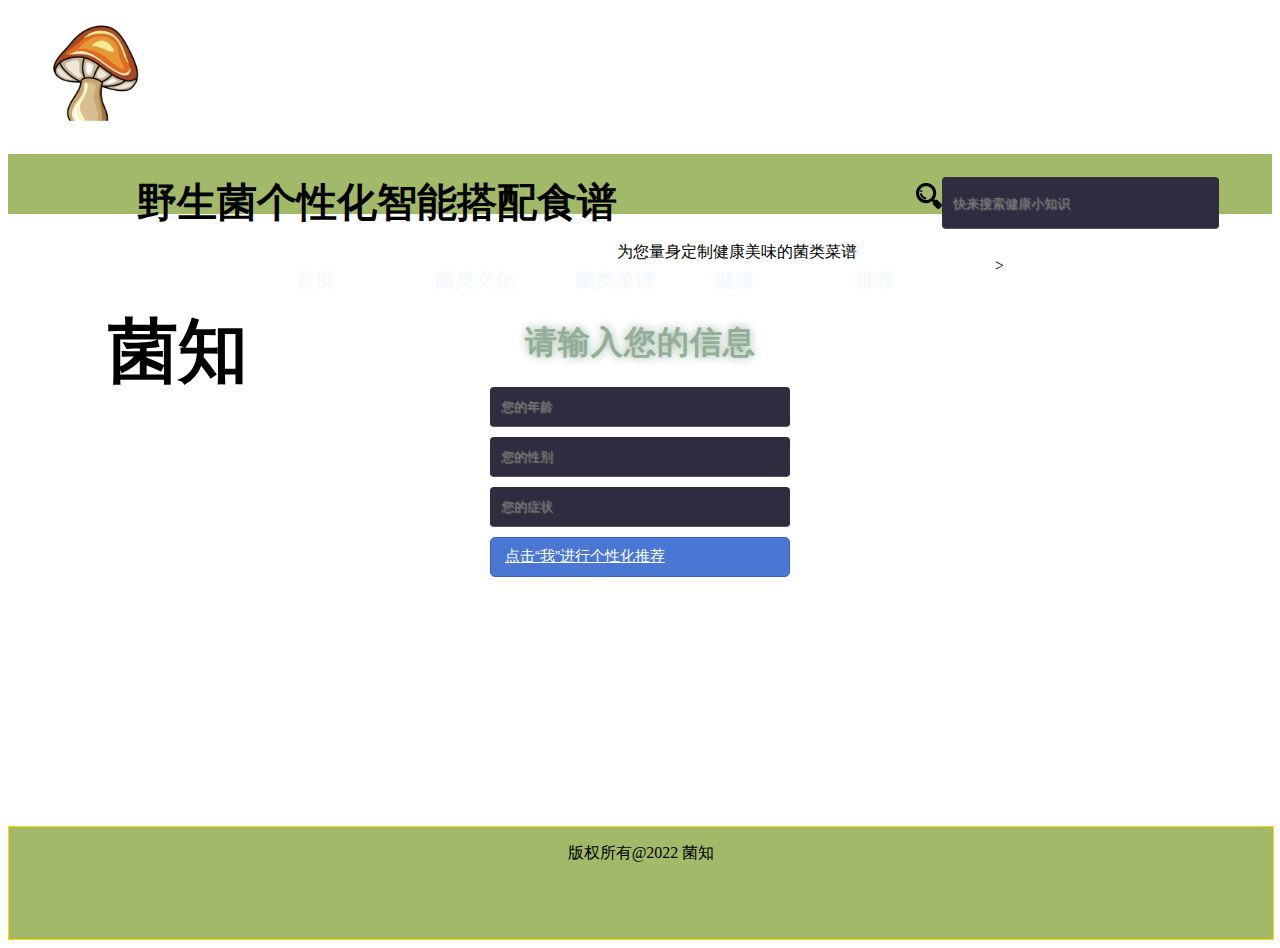
<file: tuijian.html>
<!DOCTYPE html>
<html lang="en">
  <head>
    <meta charset="UTF-8">
  <meta http-equiv="Content-Type" content="text/html; charset=gb2312" />
  <title>个性化推荐</title>
  <link rel="icon" href="./images/shrae.png">
  <link href="css/tuijian.css" type=text/css rel=stylesheet>
  </head>
<body>
  <!--top session-->
  <div class="top">
    <img class="u1" src="./images/jun1.png"/>
  <!--/* 中间的文字和右侧搜索框*/-->
  <div class="top_middle">
    <input type="text" placeholder="快来搜索健康小知识">
    <img src="./images/sousuo.png" alt="https://www.baidu.com/">
    <h1>野生菌个性化智能搭配食谱</h1>
    <p>为您量身定制健康美味的菌类菜谱</p>
  <!--右侧搜索框*/-->
  </div>
  <h1>菌知</h1>
  </div>
  <!--导航栏-->
  <div class="nav1">
    <!--中部定位-->
    <div class="nav2">
      <ul>
        <li><a href="index.html">首页</a></li>
        <li><a href="wenhua.html" >菌类文化</a></li>
        <li><a href="caipu.html">菌类菜谱</a></li>
        <li><a href="jiankang.html">健康</a></li>
        <li><a href="tuijian.html" target="_blank">推荐</a></li>
      </ul>>
    </div>
  </div>
  <!--中间核心输入-->
  <div class="core">
    <div id="login">  
      <h1>请输入您的信息</h1>  
      <form method="post">  
          <input type="text" required="required" placeholder="您的年龄" name="u"></input>  
          <input type="text" required="required" placeholder="您的性别" name="p"></input> 
          <input type="text" required="required" placeholder="您的症状" name="p"></input>   
          <!--<button class="but" type="submit" href="111.html"> 点击“我”进行个性化推荐</button>-->
          <a href="111.html" class="but" type="button" >点击“我”进行个性化推荐</a>
      </form>  
  </div>  
  </div>
  <div class="end">
    <p> 版权所有@2022 菌知 </p>
  </div>
</body>
</html>
</file>
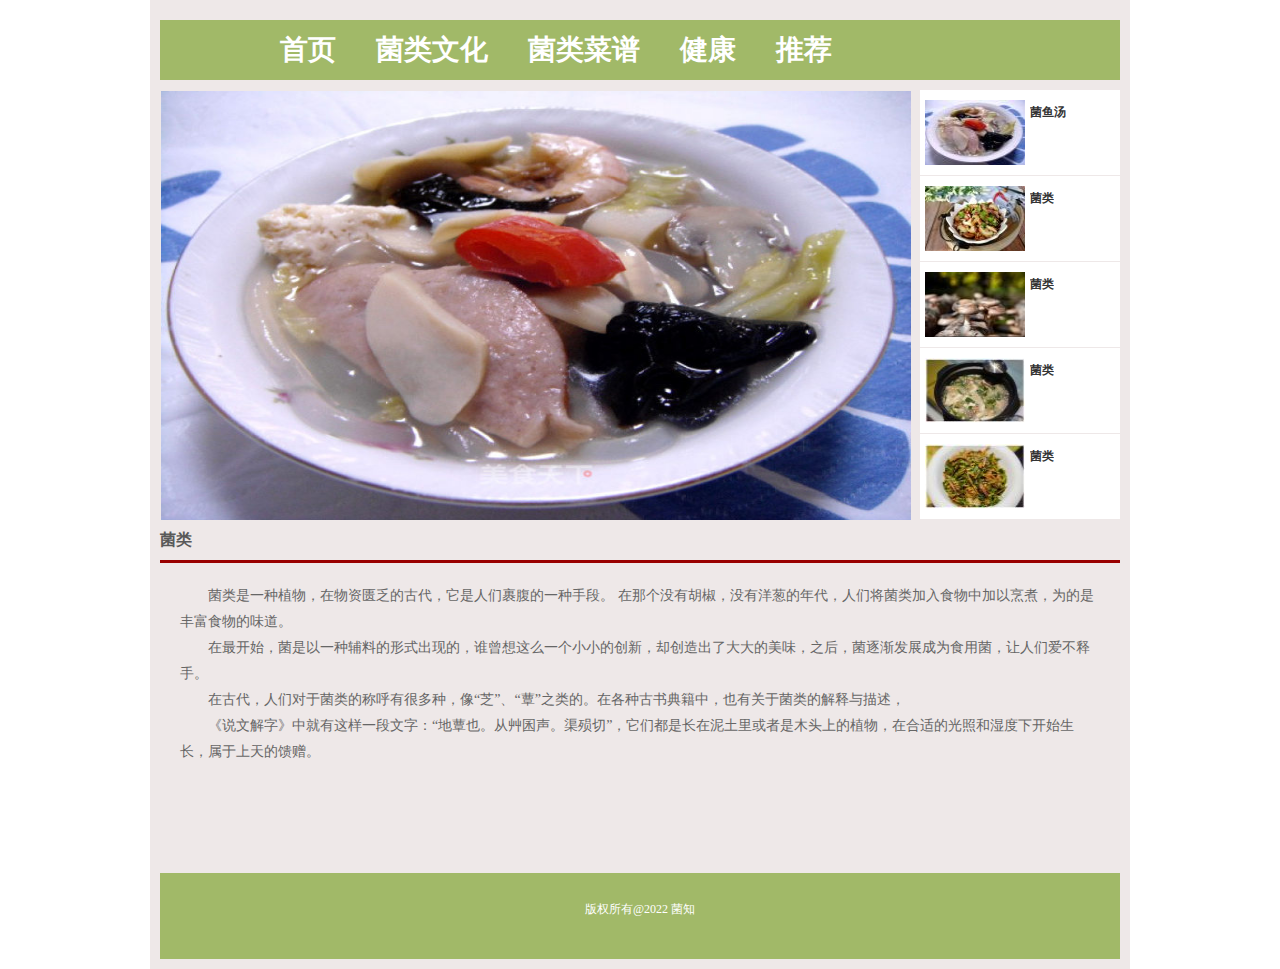
<file: wenhua.html>
<!DOCTYPE html PUBLIC "-//W3C//DTD XHTML 1.0 Transitional//EN" "http://www.w3.org/TR/xhtml1/DTD/xhtml1-transitional.dtd">
<html xmlns="http://www.w3.org/1999/xhtml">
<head>
  <meta charset="UTF-8">
<meta http-equiv="Content-Type" content="text/html; charset=gb2312" />
<title>菌类文化</title>
<link rel="icon" href="./images/shrae.png">
<link href="css/movie_index.css" type=text/css rel=stylesheet>
<script src="js/prototype.js" type=text/javascript></script>
</head>
<body>
<div class="con">
  <div class="head">
    <div class="nav">
      <ul>
        <li><a href="index.html" >首页</a></li>
        <li><a href="wenhua.html">菌类文化</a></li>
        <li><a href="caipu.html">菌类菜谱</a></li>
        <li><a href="jiankang.html">健康</a></li>
        <li><a href="tuijian.html" target="blank">推荐</a></li>
      </ul>
    </div>
  </div>
  <div class="lunbo"> 
    <script src="js/changimages.js" type=text/javascript></script>
    <table width="1000" height="314" border="0" cellpadding="0" cellspacing="0">
      <tr>
        <td align="left"><div class=flashbox align="center">
            <div id=SwitchBigPic>
              <div><a   href="#"><img class=pic src="images/01.jpg"></a></div>
              <div><a href="#"><img class=pic src="images/02.jpg"></a></div>
              <div><a   href="#"><img class=pic src="images/03.jpg"></a></div>
              <div><a   href="#"><img class=pic src="images/04.jpg"></a></div>
              <div><a  href="#"><img class=pic src="images/05.jpg"></a></div>
            </div>
            <ul id=SwitchNav>
              <li><a href="#"><strong>菌鱼汤</strong><img  src="images/r1.jpg"></a> </li>
              <li><a href="#"><strong>菌类</strong><img   src="images/r2.jpg"></a> </li>
              <li><a href="#"><strong>菌类</strong><img   src="images/r3.jpg"></a> </li>
              <li><a href="#"><strong>菌类</strong><img   src="images/r4.jpg"></a> </li>
              <li><a href="#"><strong>菌类</strong><img   src="images/r5.jpg"></a> </li>
            </ul>
          </div>
          <script>
			var bigswitch = new SwitchPic(
				{
					bigpic:"SwitchBigPic",
					switchnav:"SwitchNav",
					selectstyle:"selected",
					objname:"bigswitch"
				}
			) ;
			bigswitch.goSwitch(bigswitch,0);
			bigswitch.autoSwitchTimer = setTimeout("bigswitch.autoSwitch(bigswitch) ;", 3000);
		</script></td>
      </tr>
    </table>
  </div>
  <div class="main">
    <div class="main_in">
      <div class="main_in_t">菌类 </div>
      <div class="main_in_des">
        <p>菌类是一种植物，在物资匮乏的古代，它是人们裹腹的一种手段。
          在那个没有胡椒，没有洋葱的年代，人们将菌类加入食物中加以烹煮，为的是丰富食物的味道。</p>
        <p>在最开始，菌是以一种辅料的形式出现的，谁曾想这么一个小小的创新，却创造出了大大的美味，之后，菌逐渐发展成为食用菌，让人们爱不释手。</p>
        <p>在古代，人们对于菌类的称呼有很多种，像“芝”、“蕈”之类的。在各种古书典籍中，也有关于菌类的解释与描述，</p>
        <p>《说文解字》中就有这样一段文字：“地蕈也。从艸囷声。渠殒切”，它们都是长在泥土里或者是木头上的植物，在合适的光照和湿度下开始生长，属于上天的馈赠。</p>
        <p></p>
        <p></p>
        <p></p>
        <p></p>
      </div>
    </div>
    <div style="clear:both"></div>
  </div>
  <div class="foot">
    <div style="clear:both"></div>
    <p> 版权所有@2022 菌知 </p>
  </div>
</div>
</body>
</html>
</file>
<file: css/movie_index.css>
.con{ width:960px; height:auto; margin:auto; padding:10px; background:#eee8e8;}
.head{ width:960px; height:60px; margin:10px auto;}
.nav{width:960px; height:60px;  background:rgb(161, 185, 104); }
.nav ul{width:760px; height:60px; margin:auto; }
.nav li{ float:left; padding:5px 20px;}
.nav li a{ font-size:28px; color:#fff;font-weight:bold; line-height:50px;}
.nav li a:hover{ font-size:28px; color:#FF6; text-decoration:none;}
.lunbo{ width:960px; height:440px; margin:auto;}
.main{ width:960px; height:auto; margin:auto;}
.tuijian{ width:620px; height:180px; float:left;}
.tuijian_t{ width:620px; height:30px; border-bottom:3px solid rgb(161, 185, 104); text-align:left; font-size:16px; font-weight:bold;}
.tui_div{ width:190px; height:140px; float:left; margin:8px;}
.tui_div_t{ width:180px; height:24px; background-color:rgb(161, 185, 104); color:#fff; font-size:14px; text-align:left; padding-left:10px; margin-bottom:2px;}
.tui_div_img{width:190px; height:116px; overflow:hidden;}
.share{ width:300px; height:180px; float:right;}
.share p{ font-size:14px; line-height:26px; color:#666; text-align:left;}
.share_t{width:300px; height:30px; border-bottom:3px solid rgb(161, 185, 104); text-align:left; font-size:16px; font-weight:bold;}

.foot{ width:960px; height:60px; margin:auto;border-top:6px solid rgb(161, 185, 104); background-color:rgb(161, 185, 104); color:#fff; padding-top:20px; margin-top:20px; }
.foot_l{ width:400px; height:100px; float:left; text-align:left;  color:#fff; font-size:18px; margin-left:20px; line-height:26px; margin-top:10px; }
.foot_r{ width:400px; height:100px; float:left; text-align:left; color:#fff; font-size:18px; margin-left:20px; line-height:26px; margin-top:10px; }
.foot_r a{ color:#fff; font-size:16px; }

.main_in{ width:960px; height:auto; min-height:250px; margin:auto;}
.main_in_des{ width:920px; height:auto; min-height:250px; padding:20px;  margin:auto;border: #000;}
.main_in p{ font-size:14px; line-height:26px; color:#666; text-align:left; text-indent:2em;}
.main_in_t{ width:960px; height:30px; border-bottom:3px solid #900; text-align:left; font-size:16px; font-weight:bold;}

.zhuce{width:660px; height:300px; margin:auto; font-size:16px; color:#222;}
.zhuce_info{width:660px; height:30px; margin:10px auto;}
input{ width:450px; height:20px; padding:5px; border:1px solid #333; font-size:14px; color:#333;}

.subout{width:400px; height:50px; margin:auto; font-size:18px; color:#222;}
.sub{width:120px; height:25px; padding:5px; margin:10px; float:left; background-color:#900; text-align:center; }
.sub:hover{ background-color:#000;}
.sub a{ font-size:18px; color:#fff;}

.main_in_ms{ margin:auto;}
.main_in_ms img{ width:280px; height:160px; border:2px solid #eee; margin:2px; padding:2px;}
.main_in_ms img:hover{ width:280px; height:160px; border:2px solid #900;}
.main_in_ms li{ float:left; margin:5px;}


.pinlun{width:980px; height:auto; margin:auto;background:url(../images/lanbj.png) top repeat-x;}
.pinlun_t{width:930px; height:30px; margin:auto; padding:10px; padding-left:0px; border-bottom:3px solid #dc1010; color:#3e3e3e; font-size:24px;font-family:Microsoft YaHei;}
.pinlun_div{width:930px; height:auto; margin:auto; padding:5px;border-bottom:1px dashed #ccc; }
.pinlun_div_t{width:920px; height:20px; margin:auto; padding:5px; color:#b4bab1; font-size:14px;}
.pinlun_div_m{width:920px; height:auto; margin:auto; padding:5px; color:#3e3e3e; font-size:14px; line-height:24px; text-align:left;}
.pinlun_div_b{width:920px; height:20px; margin:auto; padding:5px;  color:#3e3e3e; font-size:12px; text-align:right;}
.pinlun_div_b a{ color:#3e3e3e; font-size:12px; text-align:right; padding-left:15px;}
.pinlun_div_b a:hover{ color:#900; font-size:12px;}

.pinlun_fabiao{width:930px; height:auto; margin:auto; padding:5px; }
.pinlun_fabiao_l{ color:#3e3e3e; font-size:24px;font-family:Microsoft YaHei; float:left;}
.pinlun_fabiao_r{padding:5px;  color:#555; font-size:14px; text-align:right;}

.pinlun_fabiao_fain{width:900px; height:80px; margin:5px auto; padding:10px; border:1px solid #ccc; font-size:14px; color:#999;}

.p_input{ width:150px; height:15px;padding:3px; font-size:14px; color:#999; float:left; margin:5px; }




 BODY {
	BACKGROUND: #fff; FONT: 12px/20px simsun; COLOR: #595959; TEXT-ALIGN: center;
}
 .flashbox {
	MARGIN-BOTTOM: 10px; OVERFLOW: hidden; POSITION: relative; HEIGHT:430px;
}
.flashbox .pic {PADDING-RIGHT: 1px;PADDING-LEFT: 1px; LEFT: 0px; PADDING-BOTTOM: 1px; WIDTH:750px; PADDING-TOP: 1px; POSITION: absolute; TOP: 0px; HEIGHT:430px
}
.flashbox UL {
	LEFT:760px; WIDTH: 200px; POSITION: absolute; TOP: 0px
}
.flashbox LI {
	MARGIN-BOTTOM: 1px; OVERFLOW: hidden; LINE-HEIGHT: 24px; HEIGHT:85px
}
.flashbox LI A {
	PADDING-RIGHT: 90px; DISPLAY: block; PADDING-LEFT: 5px; BACKGROUND: #fff; PADDING-BOTTOM: 0px; COLOR: #333; PADDING-TOP: 10px; POSITION: relative; HEIGHT:90px
}
.flashbox LI.selected A {
	BACKGROUND:#fff; COLOR: #333; TEXT-DECORATION: none
}
.flashbox LI A:hover {
	BACKGROUND:#74685b; COLOR: #333; TEXT-DECORATION: none
}
.flashbox LI STRONG {
	DISPLAY: block;POSITION: absolute; left:110px;  OVERFLOW: hidden; CURSOR: pointer; LINE-HEIGHT:24px; HEIGHT:60px;
}
.flashbox LI IMG {
	  WIDTH:100px; left:5px; POSITION: absolute; TOP:10px; HEIGHT:65px
}



/* -------------------common css -------------------------------*/
*{ margin:0; padding:0; }
.clear{ clear:both;}
.fl{ float:left;}
.fr{ float:right;}
img{ border:none;}
a{ text-decoration:none;}
a:hover{ text-decoration:none;}
li{ list-style-type:none;}
.overflowh{overflow:hidden;}
.p1{ padding:1px;}
.p2{ padding:2px;}
.p3{ padding:3px;}
.p5{ padding:5px;}
.p6{ padding:6px;}
.p8{ padding:8px;}
.p10{ padding:10px;}
.pt5{ padding-top:5px;}
.pt8{ padding-top:8px;}
.pl5{ padding-left:5px;}
.pl10{ padding-left:10px;}
.pl15{ padding-left:15px;}
.pl20{ padding-left:20px;}
.pr5{ padding-right:5px;}
.m1{ margin:1px;}
.m2{ margin:2px;}
.m3{ margin:3px;}
.m5{ margin:5px;}
.m6{ margin:6px;}
.m8{ margin:8px;}
.m10{ margin:10px;}

.f12{ font-size:12px}
.f14{ font-size:14px}
.f16{ font-size:16px}
.f18{ font-size:18px}
.fw{ font-weight:bold;}

.c888{ color:#888}
.c999{ color:#999}
.caaa{ color:#aaa}
.cf00{ color:#F00}
</file>
<file: css/12.css>
body{   
    width: 100%;   
    height: 100%;   
    font-family: 'Open Sans',sans-serif;   
    margin: 0;   
    background-color: #4A374A;   
}   
#login{   
    position: absolute;   
    top: 50%;   
    left:50%;   
    margin: -150px 0 0 -150px;   
    width: 300px;   
    height: 300px;   
}   
#login h1{   
    color: #fff;   
    text-shadow:0 0 10px;   
    letter-spacing: 1px;   
    text-align: center;   
}   
h1{   
    font-size: 2em;   
    margin: 0.67em 0;   
}   
input{   
    width: 278px;   
    height: 18px;   
    margin-bottom: 10px;   
    outline: none;   
    padding: 10px;   
    font-size: 13px;   
    color: #fff;   
    text-shadow:1px 1px 1px;   
    border-top: 1px solid #312E3D;   
    border-left: 1px solid #312E3D;   
    border-right: 1px solid #312E3D;   
    border-bottom: 1px solid #56536A;   
    border-radius: 4px;   
    background-color: #2D2D3F;   
}   
.but{   
    width: 300px;   
    min-height: 20px;   
    display: block;   
    background-color: #4a77d4;   
    border: 1px solid #3762bc;   
    color: #fff;   
    padding: 9px 14px;   
    font-size: 15px;   
    line-height: normal;   
    border-radius: 5px;   
    margin: 0;   
}
</file>
<file: css/tuijian.css>
/*顶部开始*/
.top{
    width: 100%;height: 130px;
}
/*蘑菇图标*/
.u1{
    margin-left: 40px;
    margin-top: 15px;
    height: 100px;
}
.top h1{
    font-family:STXingkai;
    margin-left: 100px;
    font-size:70px;
    margin-top: 48px;
    float: left;
}
/* 中间的文字和右侧搜索框*/
.top_middle{
    height: 130px;
    width: 1350px;
    float: right;
}
/*对标题颜色进行润色*/
.top_middle h1{
    font-family:FZYaoti;
    margin-left: 215px;
    font-size:40px;
    margin-top: 48px;
}
.top_middle p{
    font-family:FangSong;
    margin-left: 380px;
    font: size 20px;
    margin-top: 115px;
}
/*右侧搜索框*/
.top_middle input{
    width: 255px;
    height: 30px;
    float: right;
    margin-right:53px ;
    margin-top: 50px;
}
.top_middle img{
    position:relative;
    top: 9px;
    float: right;
    margin-top: 47px;
}
/*顶部结束*/
/*顶部导航栏*/
.nav1{
    margin-top: 5px;
    height: 60px;
    width: 100%;
    background-color: rgb(161, 185, 104);
}
/*中间部位导航栏*/
.nav2{
    width: 770px;
    height: 55px;
    margin:0px auto ;
}
/*导航字的定位*/
.nav2 li{
    list-style: none;
    float: left;
    margin-top: 10px;
    width: 140px;
    height:55px ;
}
.nav2 a{
    color: aliceblue;
    font-size: 20px;
    text-decoration: none;
    font-family:STLiti ;
}

.nav2 li:hover{
    background-color: rgb(175, 211, 161);
}
/*导航栏结束*/
.core{
    width: 100%;   
    height: 612px;   
    font-family: 'Open Sans',sans-serif;   
    margin: 0;   
    background-image: url("D:\\学习文件\\一些\\大创\\菌\\images\\031.jpg");
}
#login{   
    position: absolute;   
    top: 50%;   
    left:50%;   
    margin: -150px 0 0 -150px;   
    width: 300px;   
    height: 300px;   
}   
#login h1{   
    color: rgb(147, 173, 152);   
    text-shadow:0 0 10px;   
    letter-spacing: 1px;   
    text-align: center;   
}   
h1{   
    font-size: 2em;   
    margin: 0.67em 0;   
}   
input{   
    width: 278px;   
    height: 18px;   
    margin-bottom: 10px;   
    outline: none;   
    padding: 10px;   
    font-size: 13px;   
    color: #fff;   
    text-shadow:1px 1px 1px;   
    border-top: 1px solid #312E3D;   
    border-left: 1px solid #312E3D;   
    border-right: 1px solid #312E3D;   
    border-bottom: 1px solid #56536A;   
    border-radius: 4px;   
    background-color: #2D2D3F;   
}   
.but{   
    width: 270px;   
    min-height: 20px;   
    display: block;   
    background-color: #4a77d4;   
    border: 1px solid #3762bc;   
    color: #fff;   
    padding: 9px 14px;   
    font-size: 15px;   
    line-height: normal;   
    border-radius: 5px;   
    margin: 0;   
}  
.end{
    width: 100%;
    height: 112px;
    border: 1px solid gold;
    background-color: rgb(161, 185, 104);
}
.end p{
    display: flex;  justify-content: center;  align-items: center;
}
</file>
